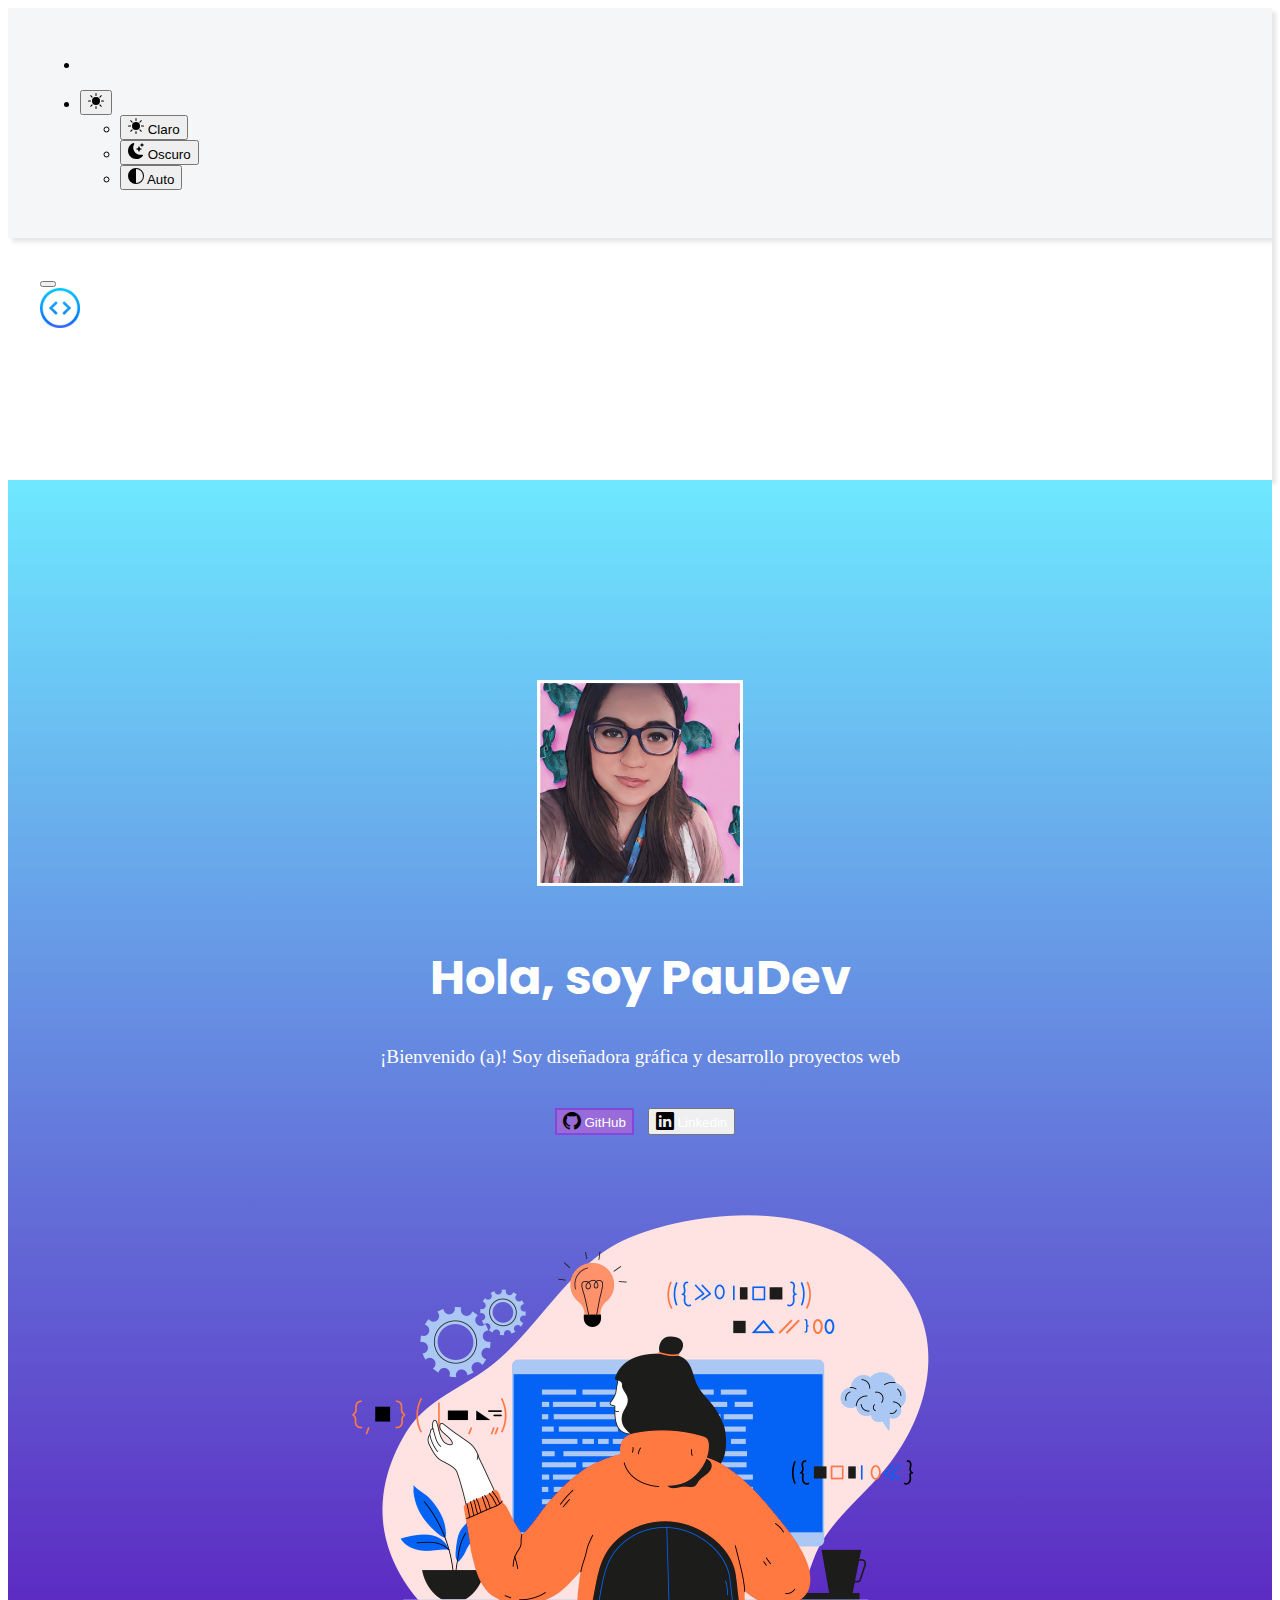
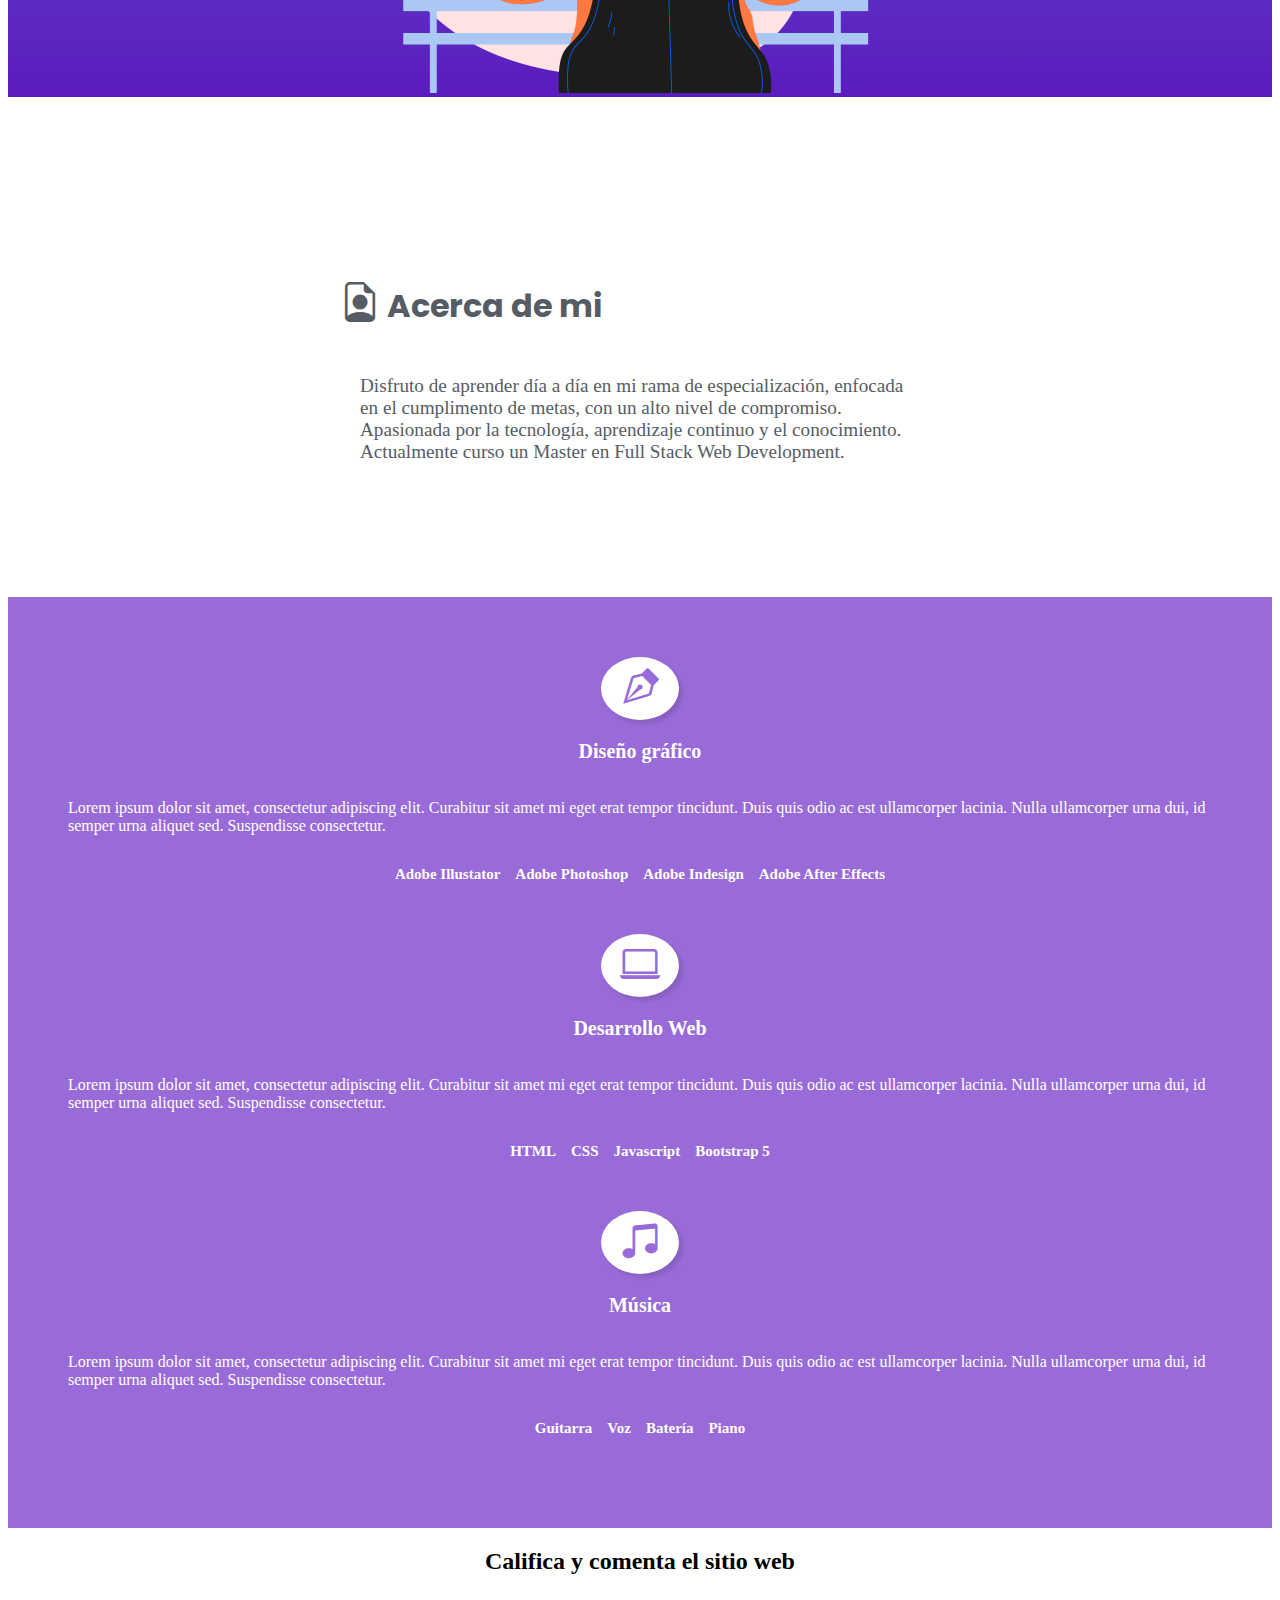
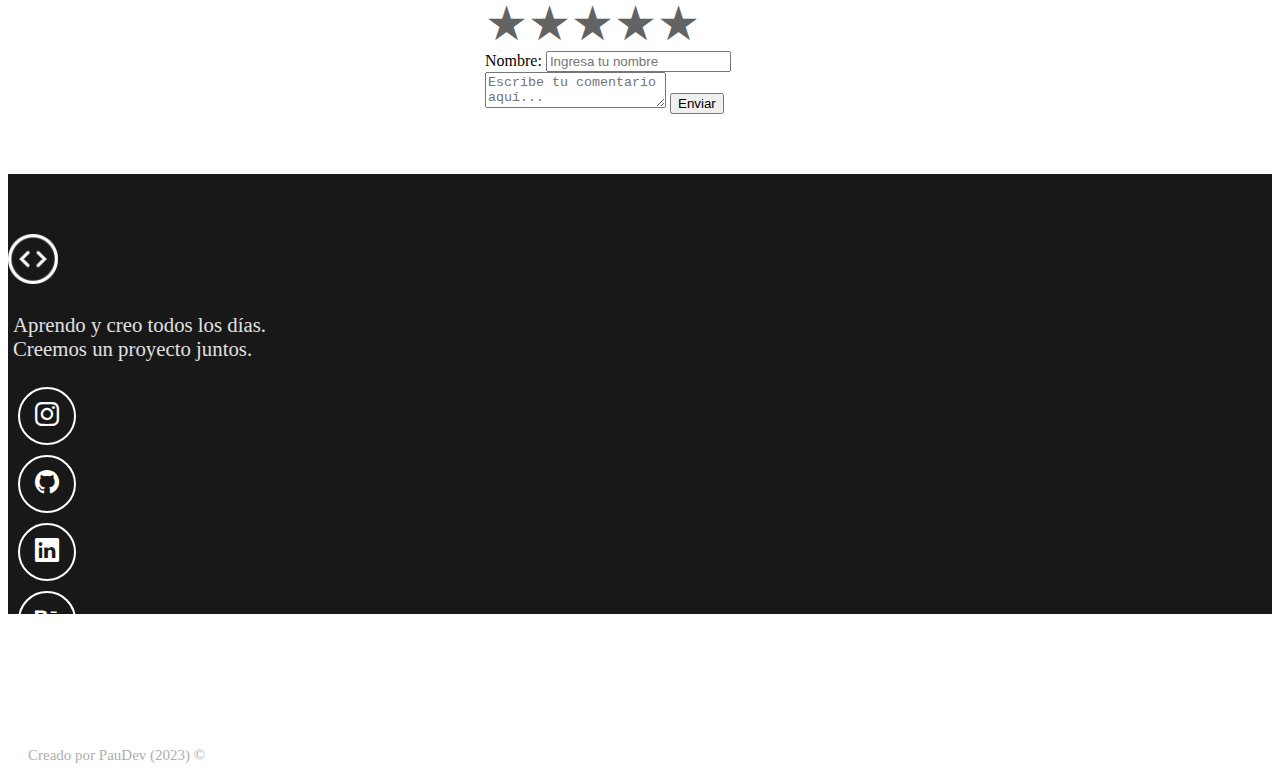
<file: index.html>
<!DOCTYPE html>
<html lang="es">

<head>
  <!-- Metadatos -->
  <meta charset="UTF-8" />
  <meta name="author" content="Maria Paula Cevallos" />
  <meta name="description" content="Portafolio de desarollo web de Maria Paula Cevallos" />
  <meta name="keywords" content="HTML, CSS, Javascript, Web Developments" />
  <meta name="viewport" content="width=device-width, initial-scale=1" />

  <!-- CSS Bootstrap -->
  <link href="https://cdn.jsdelivr.net/npm/bootstrap@5.3.1/dist/css/bootstrap.min.css" rel="stylesheet"
    integrity="sha384-4bw+/aepP/YC94hEpVNVgiZdgIC5+VKNBQNGCHeKRQN+PtmoHDEXuppvnDJzQIu9" crossorigin="anonymous" />

  <!-- CSS propio -->
  <link rel="stylesheet" href="/assets/css/style.css" />

  <!-- Íconos de Bootstrap -->
  <link rel="stylesheet" href="https://cdn.jsdelivr.net/npm/bootstrap-icons@1.10.5/font/bootstrap-icons.css" />

  <!-- Título -->
  <title>PauDev | Desarrollo Web Front-End</title>

  <!-- Favicon -->
  <link rel="icon" type="image/x-icon" href="assets/img/favicon.png" />

  <!-- Fuentes de Google -->
  <link rel="preconnect" href="https://fonts.googleapis.com">
  <link rel="preconnect" href="https://fonts.gstatic.com" crossorigin>
  <link href="https://fonts.googleapis.com/css2?family=Poppins:wght@300&display=swap" rel="stylesheet">
</head>

<body>
  <svg xmlns="http://www.w3.org/2000/svg" style="display: none">
    <symbol id="circle-half" viewBox="0 0 16 16">
      <path d="M8 15A7 7 0 1 0 8 1v14zm0 1A8 8 0 1 1 8 0a8 8 0 0 1 0 16z" />
    </symbol>

    <symbol id="moon-stars-fill" viewBox="0 0 16 16">
      <path
        d="M6 .278a.768.768 0 0 1 .08.858 7.208 7.208 0 0 0-.878 3.46c0 4.021 3.278 7.277 7.318 7.277.527 0 1.04-.055 1.533-.16a.787.787 0 0 1 .81.316.733.733 0 0 1-.031.893A8.349 8.349 0 0 1 8.344 16C3.734 16 0 12.286 0 7.71 0 4.266 2.114 1.312 5.124.06A.752.752 0 0 1 6 .278z" />
      <path
        d="M10.794 3.148a.217.217 0 0 1 .412 0l.387 1.162c.173.518.579.924 1.097 1.097l1.162.387a.217.217 0 0 1 0 .412l-1.162.387a1.734 1.734 0 0 0-1.097 1.097l-.387 1.162a.217.217 0 0 1-.412 0l-.387-1.162A1.734 1.734 0 0 0 9.31 6.593l-1.162-.387a.217.217 0 0 1 0-.412l1.162-.387a1.734 1.734 0 0 0 1.097-1.097l.387-1.162zM13.863.099a.145.145 0 0 1 .274 0l.258.774c.115.346.386.617.732.732l.774.258a.145.145 0 0 1 0 .274l-.774.258a1.156 1.156 0 0 0-.732.732l-.258.774a.145.145 0 0 1-.274 0l-.258-.774a1.156 1.156 0 0 0-.732-.732l-.774-.258a.145.145 0 0 1 0-.274l.774-.258c.346-.115.617-.386.732-.732L13.863.1z" />
    </symbol>

    <symbol id="sun-fill" viewBox="0 0 16 16">
      <path
        d="M8 12a4 4 0 1 0 0-8 4 4 0 0 0 0 8zM8 0a.5.5 0 0 1 .5.5v2a.5.5 0 0 1-1 0v-2A.5.5 0 0 1 8 0zm0 13a.5.5 0 0 1 .5.5v2a.5.5 0 0 1-1 0v-2A.5.5 0 0 1 8 13zm8-5a.5.5 0 0 1-.5.5h-2a.5.5 0 0 1 0-1h2a.5.5 0 0 1 .5.5zM3 8a.5.5 0 0 1-.5.5h-2a.5.5 0 0 1 0-1h2A.5.5 0 0 1 3 8zm10.657-5.657a.5.5 0 0 1 0 .707l-1.414 1.415a.5.5 0 1 1-.707-.708l1.414-1.414a.5.5 0 0 1 .707 0zm-9.193 9.193a.5.5 0 0 1 0 .707L3.05 13.657a.5.5 0 0 1-.707-.707l1.414-1.414a.5.5 0 0 1 .707 0zm9.193 2.121a.5.5 0 0 1-.707 0l-1.414-1.414a.5.5 0 0 1 .707-.707l1.414 1.414a.5.5 0 0 1 0 .707zM4.464 4.465a.5.5 0 0 1-.707 0L2.343 3.05a.5.5 0 1 1 .707-.707l1.414 1.414a.5.5 0 0 1 0 .708z" />
    </symbol>
  </svg>
  <nav class="navbar navbar-expand-lg  py-3" data-bs-theme="light">
    <div class="container-fluid dark">
      <a class="navbar-brand pb-2" href="#"></a>
      <span class=""></span>
      </button>
      <div class="navbar-nav" id="navbarSupportedConten">
        <ul class="navbar-nav me-auto mb-2 mb-lg-0">
          <li class="nav-item">
            <a class="nav-link active" aria-current="page" href="#"></a>
          </li>
        </ul>

        <ul class="navbar-nav mb-2 mb-lg-0" data-bs-theme="dark">
          <li class="nav-item dropdown w-25" data-bs-theme="dark">
            <button class="btn btn-link nav-link py-1 px-0 px-lg-2 dropdown-toggle d-flex align-items-center"
              id="bd-theme" type="button" aria-expanded="false" data-bs-toggle="dropdown" data-bs-display="static">
              <svg class="bi my-1 theme-icon-active" width="16" height="16" fill="currentColor">
                <use href="#circle-half"></use>
              </svg>
              <span class="d-lg-none ms-2"></span>
            </button>

            <ul class="dropdown-menu dropdown-menu-end px-1" aria-labelledby="bd-theme">
              <li>
                <button type="button" class="dropdown-item d-flex align-items-center" data-bs-theme-value="light">
                  <svg class="bi me-2 opacity-50 theme-icon" width="16" height="16" fill="currentColor">
                    <use href="#sun-fill"></use>
                  </svg>
                  Claro
                </button>
              </li>
              <li>
                <button type="button" class="dropdown-item d-flex align-items-center" data-bs-theme-value="dark">
                  <svg class="bi me-2 opacity-50 theme-icon" width="16" height="16" fill="currentColor">
                    <use href="#moon-stars-fill"></use>
                  </svg>
                  Oscuro
                </button>
              </li>
              <li>
                <button type="button" class="dropdown-item d-flex align-items-center active" data-bs-theme-value="auto">
                  <svg class="bi me-2 opacity-50 theme-icon" width="16" height="16" fill="currentColor">
                    <use href="#circle-half"></use>
                  </svg>
                  Auto
                </button>
              </li>
            </ul>
          </li>
        </ul>
      </div>
    </div>
  </nav>
  <!-- Barra de navegacion -->

  <nav class="navbar navbar-expand-md dark-theme" style="background-color: #1d202100;">
    <div class=" container-fluid">
      <button class="navbar-toggler" type="button" data-bs-toggle="collapse" data-bs-target="#navbar-toggler"
        aria-controls="navbarTogglerDemo01" aria-expanded="false" aria-label="Toggle navigation">
        <span class="navbar-toggler-icon"></span>
      </button>
      <div class="collapse navbar-collapse" id="navbar-toggler">
        <a class="navbar-brand" href="index.html">
          <img src="assets/img/favicon.png" width="40" alt="Logo de PauDev">
        </a>
        <ul class="navbar-nav d-flex justify-content-center align-items-center">
          <li class="nav-item">
            <a class="nav-link active" aria-current="page" href="#acerca-de-mi"><i class="bi bi-arrow-right-circle"></i>
              Acerca de
              mi</a>
          </li>
          <li class="nav-item">
            <a class="nav-link" href="proyectos.html"><i class="bi bi-arrow-right-circle"></i>
              Proyectos</a>
          </li>
          <li class="nav-item">
            <a class="nav-link" href="experiencia.html"><i class="bi bi-arrow-right-circle"></i>
              Experiencia</a>
          </li>
          <li class="nav-item">
            <a class="nav-link dark" href="blog.html"><i class="bi bi-arrow-right-circle"></i> Blog</a>
          </li>
        </ul>
      </div>
    </div>
  </nav>

  <!-- Acerca de mi 1 -->

  <section class="section1 align-items-stretch" data-bs-theme=" light">
    <div class="section1-principal d-flex flex-column justify-content-center align-items-center">
      <img class="profile-picture rounded-circle" src="/assets/img/paudev.jpeg" alt="Foto de PauDev">
      <h1>Hola, soy PauDev</h1>
      <h2 class="saludo">¡Bienvenido (a)!
        Soy diseñadora gráfica y desarrollo proyectos web</h2>
      <div class="d-flex justify-content align-items-center">
        <div class="d-grid gap-2 d-md-block">
          <button class="btn btn-primary btn-primary-purple btn-lg" type="button"><i class="bi bi-github"></i>
            <span></span><a href="https://github.com/mpcevallos">GitHub</a></button>
          <button class="btn btn-primary btn-lg" type="button"><i class="bi bi-linkedin"></i><span></span>
            <a href="https://www.linkedin.com/in/mpcevallos/">Linkedin</a></button>
        </div>

      </div>
      <div class="section2">
        <img class="section2-imagen img-fluid" src="/assets/img/web-application-development-img.png"
          alt="Imagen de computadora, celular, laptop, Logos de HTML, CSS y Javascript">
      </div>
  </section>

  <!-- Acerca de mi 2 -->

  <section id="acerca-de-mi" class="acerca-de-mi seccion-clara">
    <div class="contenedor">
      <h2 class="seccion-titulo text-center"><i class="bi bi-file-earmark-person large-icon"></i> Acerca de mi</h2>
      <p class="seccion-texto text-center">Disfruto de aprender día a día en mi rama de
        especialización, enfocada en el
        cumplimento
        de metas, con un alto nivel de
        compromiso. Apasionada por la tecnología, aprendizaje continuo y el conocimiento. Actualmente curso un Master en
        Full
        Stack Web Development.</p>
    </div>
  </section>

  <!-- Experiencia -->

  <section class="experiencia sesion-oscura dark">
    <div class="container text-center">
      <div class="row">

        <!-- Diseño Gráfico -->
        <div class="columna col-12 col-md-4">
          <i class="bi bi-vector-pen" data-bs-theme="dark"></i>
          <p class="experiencia-titulo">Diseño gráfico</p>
          <p>Lorem ipsum dolor sit amet, consectetur adipiscing elit. Curabitur sit amet mi eget erat tempor tincidunt.
            Duis quis
            odio ac est ullamcorper lacinia. Nulla ullamcorper urna dui, id semper urna aliquet sed. Suspendisse
            consectetur.</p>
          <div class="badges-contenedor">
            <span class="badge text-bg-dark">Adobe Illustator</span>
            <span class="badge text-bg-dark">Adobe Photoshop</span>
            <span class="badge text-bg-dark">Adobe Indesign</span>
            <span class="badge text-bg-dark">Adobe After Effects</span>
          </div>
        </div>

        <!-- Desarrollo Web -->

        <div class="columna col-12 col-md-4">
          <i class="bi bi-laptop"></i>
          <p class="experiencia-titulo">Desarrollo Web</p>
          <p>Lorem ipsum dolor sit amet, consectetur adipiscing elit. Curabitur sit amet mi eget erat tempor tincidunt.
            Duis quis
            odio ac est ullamcorper lacinia. Nulla ullamcorper urna dui, id semper urna aliquet sed. Suspendisse
            consectetur.</p>
          <div class="badges-contenedor">
            <span class="badge text-bg-dark">HTML</span>
            <span class="badge text-bg-dark">CSS</span>
            <span class="badge text-bg-dark">Javascript</span>
            <span class="badge text-bg-dark">Bootstrap 5</span>
          </div>
        </div>
        <!-- Música -->
        <div class="columna col-12 col-md-4">
          <i class="bi bi-music-note-beamed"></i>
          <p class="experiencia-titulo">Música</p>
          <p>Lorem ipsum dolor sit amet, consectetur adipiscing elit. Curabitur sit amet mi eget erat tempor tincidunt.
            Duis quis
            odio ac est ullamcorper lacinia. Nulla ullamcorper urna dui, id semper urna aliquet sed. Suspendisse
            consectetur.</p>
          <div class="badges-contenedor">
            <span class="badge text-bg-dark">Guitarra</span>
            <span class="badge text-bg-dark">Voz</span>
            <span class="badge text-bg-dark">Batería</span>
            <span class="badge text-bg-dark">Piano</span>
          </div>
        </div>
  </section>

  <!-- Módulo Javascript de calificación y comentarios -->

  <section>
    <div class="container my-5">
      <div class="row justify-content-center">
        <div class="col-md-6">
          <div class="card p-4">
            <h2 class="text-center mb-4">Califica y comenta el sitio web</h2>
            <form id="ratingForm">
              <div class="d-flex justify-content-center" id="ratingStars"></div>
              <div class="mb-3">
                <label for="nameField" class="form-label">Nombre:</label>
                <input type="text" class="form-control" id="nameField" placeholder="Ingresa tu nombre" required>
              </div>
              <textarea id="descriptionField" class="form-control mt-3" placeholder="Escribe tu comentario aquí..."
                required></textarea>
              <button type="submit" class="btn btn-success mt-3 w-100">Enviar</button>
            </form>
          </div>
        </div>
      </div>
    </div>

    <div id="resultsContainer" class="mt-4">
      <div class="container results-inner">
        <h2 class="text-center mb-3 text-dark">Resultados:</h2>
        <p class="text-dark"><strong>Nombre:</strong> <span id="userName">N/A</span></p>
        <p class="text-dark"><strong>Calificación:</strong> <span id="selectedRatingText">N/A</span></p>
        <p class="text-dark"><strong>Comentario:</strong></p>
        <p class="text-dark" id="commentText">N/A</p>
      </div>
    </div>
    <div id="messageBox" class="alert alert-dismissible mt-3" style="display: none;"></div>
    <div id="successMessage" class="mt-2"></div>

    <script src="https://cdn.jsdelivr.net/npm/bootstrap@5.3.0/dist/js/bootstrap.bundle.min.js"></script>

  </section>

  <!-- Pie de página -->

  <footer class="seccion-footer d-flex flex-column align-items-center justify-content-center light">
    <img class="footer-logo" src="./assets/img/logo-blanco.png" alt="Logo del portafolio de PauDev">
    <p class="footer-texto text-center">Aprendo y creo todos los días.<br>Creemos un proyecto juntos.</p>
    <div class="iconos-redes-sociales d-flex flex-wrap align-items-center justify-content-center color-blanco-botones">
      <a href="https://www.instagram.com/" target="_blank" rel="noopener noreferrer">
        <i class="bi bi-instagram"></i>
      </a>
      <a href="https://github.com/mpcevallos" target="_blank" rel="noopener noreferrer">
        <i class="bi bi-github"></i>
      </a>
      <a href="https://www.linkedin.com/in/mpcevallos/" target="_blank" rel="noopener noreferrer">
        <i class="bi bi-linkedin"></i>
      </a>
      <a href="https://www.behance.net/mpcevallos/" target="_blank" rel="noopener noreferrer">
        <i class="bi bi-behance"></i>
      </a>
      <a href="mailto:mpcevallos@gmail.com" target="_blank" rel="noopener noreferrer">
        <i class="bi bi-envelope"></i>
      </a>
    </div>
    <div class="derechos-de-autor">Creado por PauDev (2023) &#169;</div>
  </footer>

  <!-- Bootstrap Javascript -->

  <!-- <script src="https://cdn.jsdelivr.net/npm/bootstrap@5.3.1/dist/js/bootstrap.bundle.min.js"
    integrity="sha384-HwwvtgBNo3bZJJLYd8oVXjrBZt8cqVSpeBNS5n7C8IVInixGAoxmnlMuBnhbgrkm"
    crossorigin="anonymous"></script> -->

  <script src="./assets/js/script.js"></script>

</body>

</html>
</file>
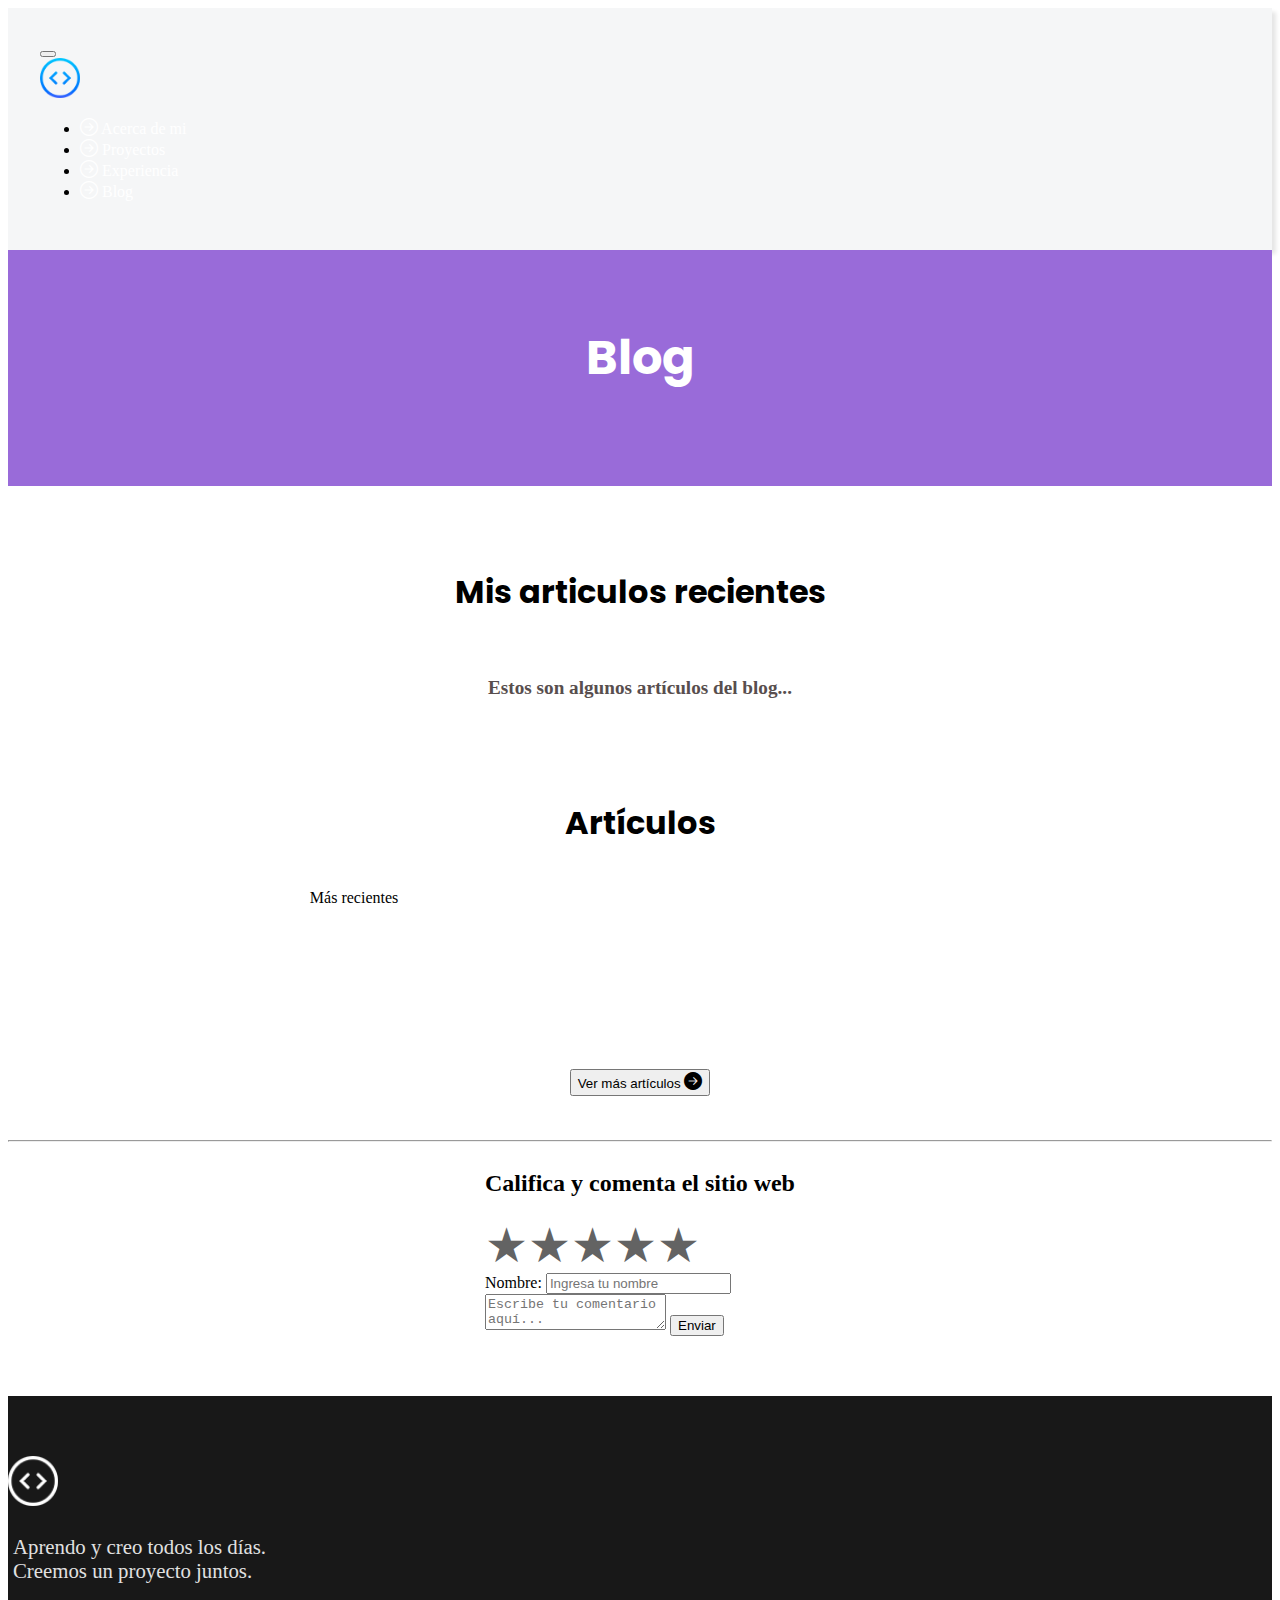
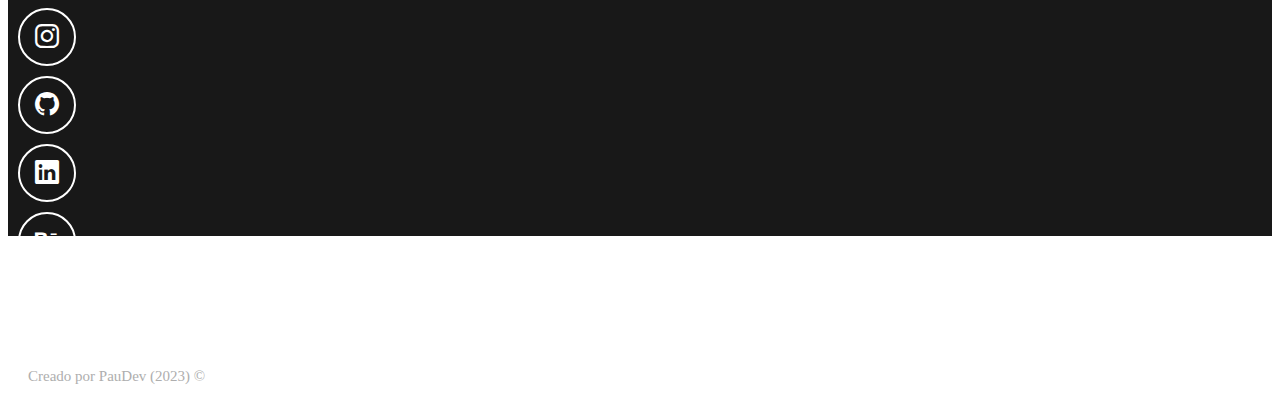
<file: blog.html>
<!DOCTYPE html>
<html lang="en">

<head>
  <!-- Metadatos -->
  <meta charset="UTF-8" />
  <meta name="author" content="Maria Paula Cevallos" />
  <meta name="description" content="Portafolio de desarrollo web de Maria Paula Cevallos" />
  <meta name="keywords" content="HTML, CSS, Javascript, Web Developments" />
  <meta name="viewport" content="width=device-width, initial-scale=1" />

  <!-- Bootstrap -->
  <link href="https://cdn.jsdelivr.net/npm/bootstrap@5.3.1/dist/css/bootstrap.min.css" rel="stylesheet"
    integrity="sha384-4bw+/aepP/YC94hEpVNVgiZdgIC5+VKNBQNGCHeKRQN+PtmoHDEXuppvnDJzQIu9" crossorigin="anonymous" />

  <!-- CSS propio -->
  <link rel="stylesheet" href="/assets/css/style.css" />

  <!-- Bootstrap Icons -->
  <link rel="stylesheet" href="https://cdn.jsdelivr.net/npm/bootstrap-icons@1.10.5/font/bootstrap-icons.css" />

  <!-- Titulo -->
  <title>PauDev | Blog Web Development</title>

  <!-- Favicon -->
  <link rel="icon" type="image/x-icon" href="assets/img/favicon.png" />

  <!-- Google Fonts -->
  <link rel="preconnect" href="https://fonts.googleapis.com">
  <link rel="preconnect" href="https://fonts.gstatic.com" crossorigin>
  <link href="https://fonts.googleapis.com/css2?family=Poppins:wght@300&display=swap" rel="stylesheet">
</head>

<body>
  <!-- Barra de navegacion -->

  <nav class="navbar navbar-expand-md navbar-light">
    <div class="container-fluid">
      <button class="navbar-toggler" type="button" data-bs-toggle="collapse" data-bs-target="#navbar-toggler"
        aria-controls="navbarTogglerDemo01" aria-expanded="false" aria-label="Toggle navigation">
        <span class="navbar-toggler-icon"></span>
      </button>
      <div class="collapse navbar-collapse" id="navbar-toggler">
        <a class="navbar-brand" href="index.html">
          <img src="assets/img/favicon.png" width="40" alt="Logo de PauDev">
        </a>
        <ul class="navbar-nav d-flex justify-content-center align-items-center">
          <li class="nav-item">
            <a class="nav-link active" aria-current="page" href="index.html"><i class="bi bi-arrow-right-circle"></i>
              Acerca de
              mi</a>
          </li>
          <li class="nav-item">
            <a class="nav-link" href="proyectos.html"><i class="bi bi-arrow-right-circle"></i> Proyectos</a>
          </li>
          <li class="nav-item">
            <a class="nav-link" href="experiencia.html"><i class="bi bi-arrow-right-circle"></i> Experiencia</a>
          </li>
          <li class="nav-item">
            <a class="nav-link" href="blog.html"><i class="bi bi-arrow-right-circle"></i> Blog</a>
          </li>
        </ul>
      </div>
    </div>
  </nav>

  <!-- Titulo Blog -->

  <section class="experiencia sesion-oscura">
    <div class="container text-center">
      <div class="row">
        <h1 class="mt-4">Blog</h1>
      </div>

  </section>

  <!-- Articulos recientes-->

  <section class="proyectos-recientes seccion-clara d-flex flex-column">
    <h2 class="seccion-titulo texto negro">Mis articulos recientes</h2>
    <h3 class="seccion-descripcion">Estos son algunos artículos del blog...</h3>
  </section>

  <!-- Articulos -->
  <section class="articulos justify-content-start">
    <h2 class="seccion-titulo texto-negro">Artículos</h2>
    <div class="card">
      <div class="card-header">
        Más recientes
      </div>
      <ul class="list-group list-group-flush">
        <a href="https://www.freecodecamp.org/espanol/news/" target="_blank" rel="noopener noreferrer">
          <li class="list-group-item">
            El decorador @property en Python - cómo usarlo, ventajas y sintaxis
          </li>
        </a>
        <a href="https://www.freecodecamp.org/espanol/news/" target="_blank" rel="noopener noreferrer">
          <li class="list-group-item">
            Python tutorial ciclos while - while True ejemplos de sintaxis y ciclos infinitos
          </li>
        </a>
        <a href="https://www.freecodecamp.org/espanol/news/" target="_blank" rel="noopener noreferrer">
          <li class="list-group-item">
            Python leer archivo JSON - cómo cargar JSON desde un archivo y procesar dumps
          </li>
        </a>
        <a href="https://www.freecodecamp.org/espanol/news/" target="_blank" rel="noopener noreferrer">
          <li class="list-group-item">
            Python cómo escribir en un archivo - abrir, leer, escribir y otras funciones de archivos explicadas
          </li>
        </a>
        <a href="https://www.freecodecamp.org/espanol/news/" target="_blank" rel="noopener noreferrer">
          <li class="list-group-item">
            ¿Para qué se usa Python? 10+ usos del lenguaje de programación Python
          </li>
        </a>
      </ul>
    </div>
    <a href="https://www.freecodecamp.org/espanol/news/" target="_blank" rel="noopener noreferrer">
      <button type="button" class="btn btn-success btn-blue-margin">
        Ver más artículos
        <i class="bi bi-arrow-right-circle-fill"></i>
      </button>
    </a>
  </section>

  <br>
  <br>
  <span>
    <hr>
  </span>

  <!-- Modulo Javascript de Rating y comentarios -->

  <section>
    <div class="container my-5">
      <div class="row justify-content-center">
        <div class="col-md-6">
          <div class="card p-4">
            <h2 class="text-center mb-4">Califica y comenta el sitio web</h2>
            <form id="ratingForm">
              <div class="d-flex justify-content-center" id="ratingStars"></div>
              <div class="mb-3">
                <label for="nameField" class="form-label">Nombre:</label>
                <input type="text" class="form-control" id="nameField" placeholder="Ingresa tu nombre" required>
              </div>
              <textarea id="descriptionField" class="form-control mt-3" placeholder="Escribe tu comentario aquí..."
                required></textarea>
              <button type="submit" class="btn btn-success mt-3 w-100">Enviar</button>
            </form>
          </div>
        </div>
      </div>
    </div>

    <div id="resultsContainer" class="mt-4">
      <div class="container results-inner">
        <h2 class="text-center mb-3">Resultados:</h2>
        <p><strong>Nombre:</strong> <span id="userName">N/A</span></p>
        <p><strong>Calificación:</strong> <span id="selectedRatingText">N/A</span></p>
        <p><strong>Comentario:</strong></p>
        <p id="commentText">N/A</p>
      </div>
    </div>
    <div id="messageBox" class="alert alert-dismissible mt-3" style="display: none;"></div>
    <div id="successMessage" class="mt-2"></div>

    <script src="https://cdn.jsdelivr.net/npm/bootstrap@5.3.0/dist/js/bootstrap.bundle.min.js"></script>
    <script src="./assets/js/script.js"></script>
  </section>

  <!-- Pie de página o Footer -->

  <footer class="seccion-footer d-flex flex-column align-items-center justify-content-center">
    <img class="footer-logo" src="./assets/img/logo-blanco.png" alt="Logo del portafolio de PauDev">
    <p class="footer-texto text-center">Aprendo y creo todos los días.<br>Creemos un proyecto juntos.</p>
    <div class="iconos-redes-sociales d-flex flex-wrap align-items-center justify-content-center color-blanco-botones">
      <a href="https://www.instagram.com/" target="_blank" rel="noopener noreferrer">
        <i class="bi bi-instagram"></i>
      </a>
      <a href="https://github.com/mpcevallos" target="_blank" rel="noopener noreferrer">
        <i class="bi bi-github"></i>
      </a>
      <a href="https://www.linkedin.com/in/mpcevallos/" target="_blank" rel="noopener noreferrer">
        <i class="bi bi-linkedin"></i>
      </a>
      <a href="https://www.behance.net/mpcevallos/" target="_blank" rel="noopener noreferrer">
        <i class="bi bi-behance"></i>
      </a>
      <a href="mailto:mpcevallos@gmail.com" target="_blank" rel="noopener noreferrer">
        <i class="bi bi-envelope"></i>
      </a>
    </div>
    <div class="derechos-de-autor">Creado por PauDev (2023) &#169;</div>
  </footer>

  <!-- Bootstrap Javascript -->

  <!-- <script src="https://cdn.jsdelivr.net/npm/bootstrap@5.3.1/dist/js/bootstrap.bundle.min.js"
    integrity="sha384-HwwvtgBNo3bZJJLYd8oVXjrBZt8cqVSpeBNS5n7C8IVInixGAoxmnlMuBnhbgrkm"
    crossorigin="anonymous"></script> -->

</body>

</html>
</file>
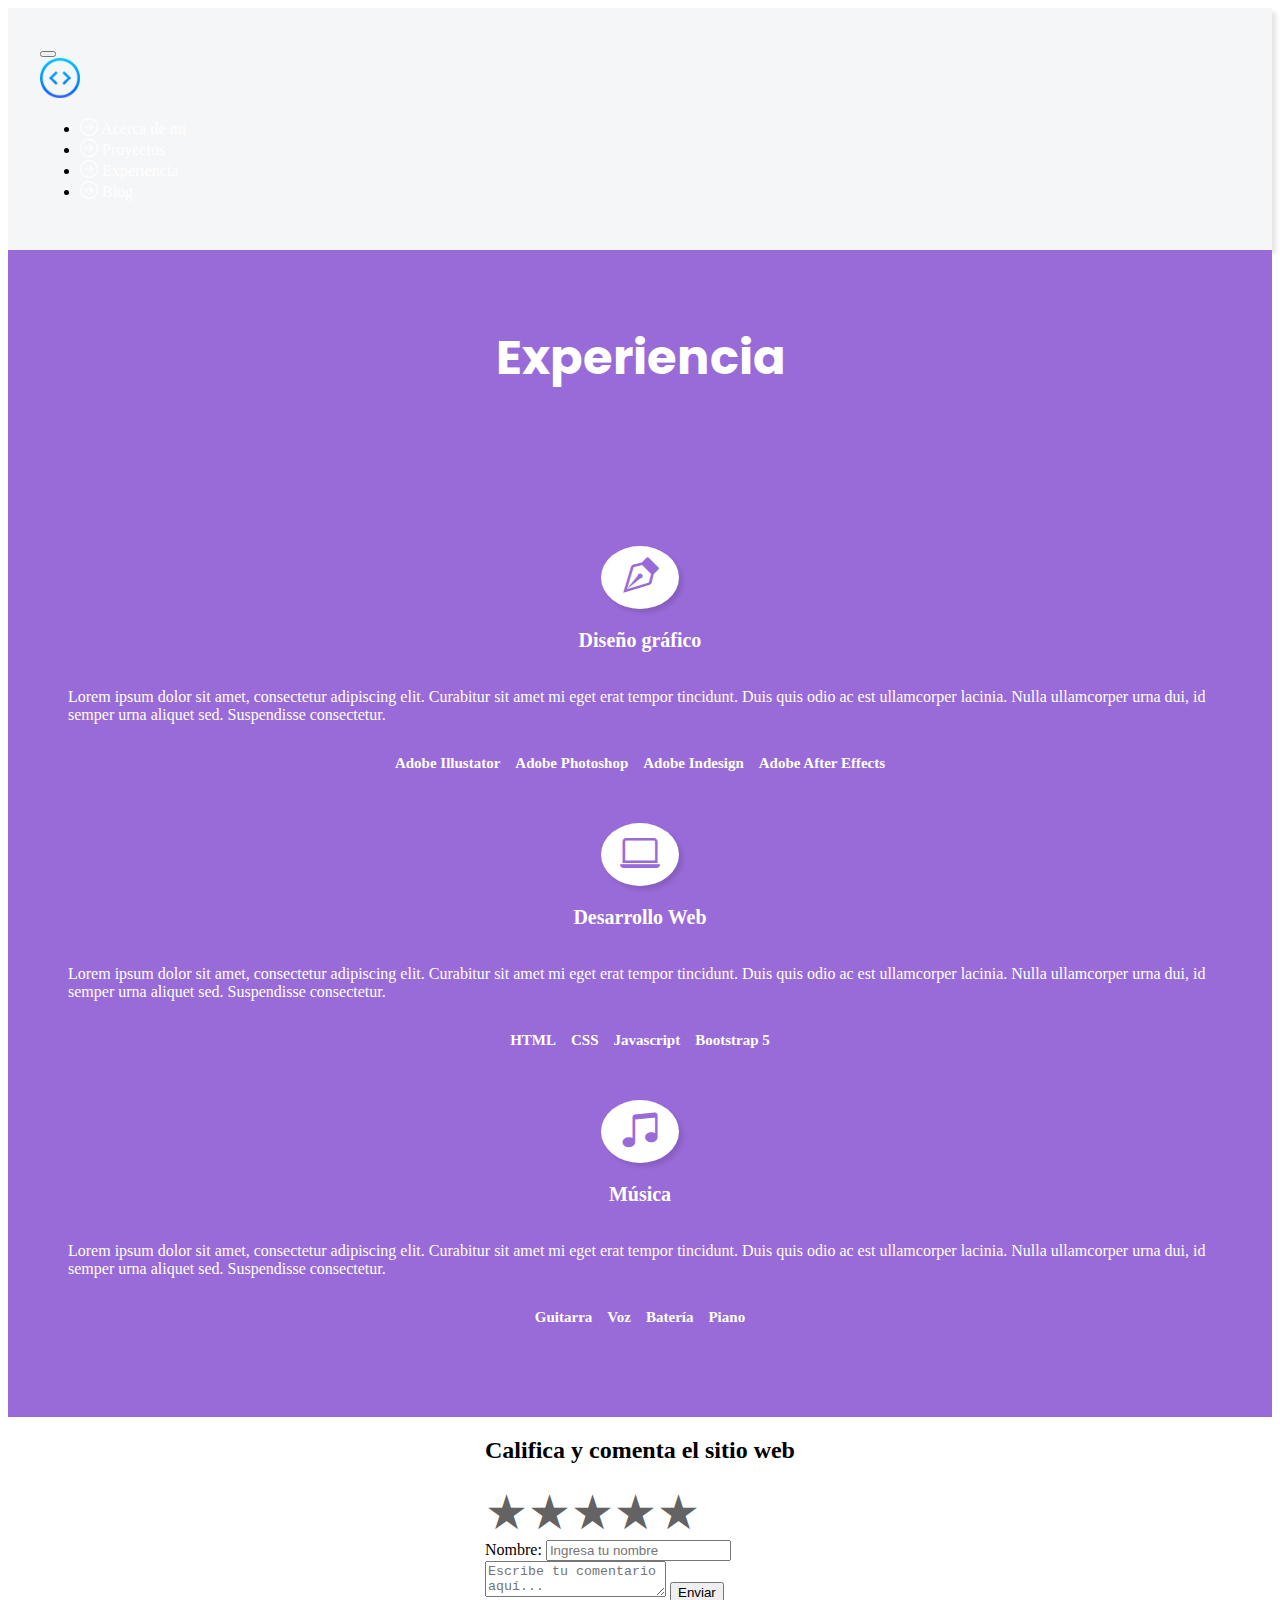
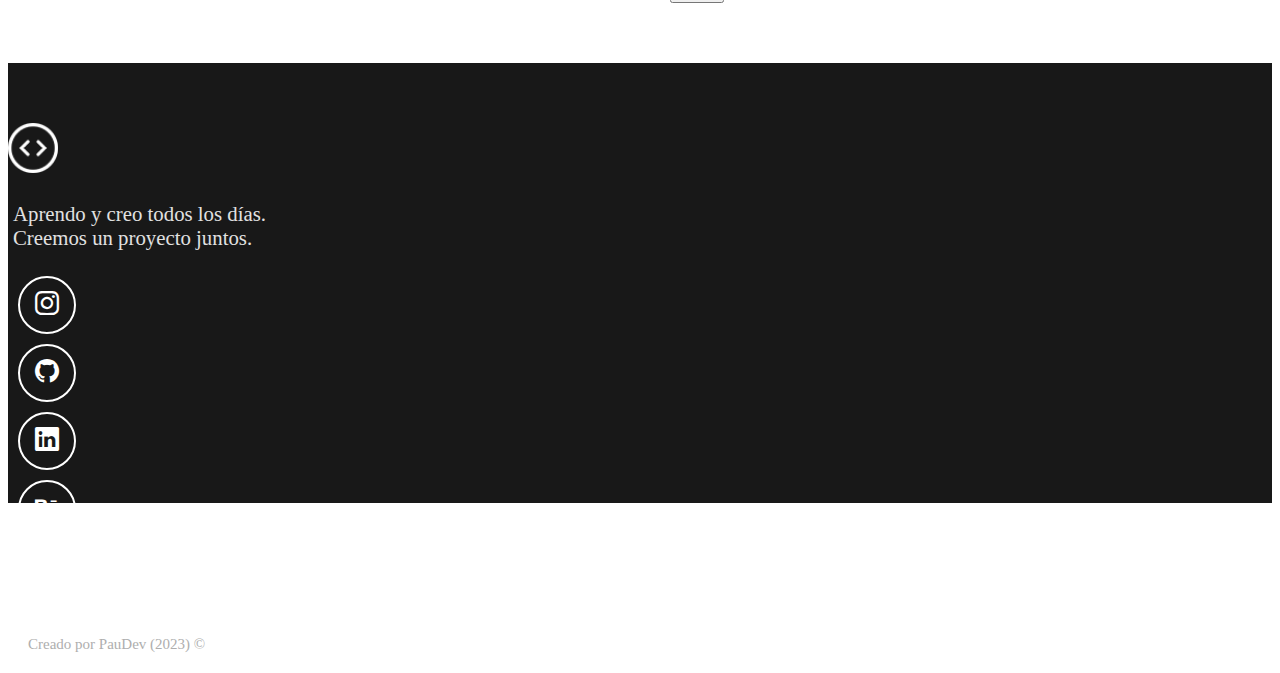
<file: experiencia.html>
<!DOCTYPE html>
<html lang="en">

<head>
  <!-- Metadatos -->
  <meta charset="UTF-8" />
  <meta name="author" content="Maria Paula Cevallos" />
  <meta name="description" content="Portafolio de desarollo web de Maria Paula Cevallos" />
  <meta name="keywords" content="HTML, CSS, Javascript, Web Developments" />
  <meta name="viewport" content="width=device-width, initial-scale=1" />

  <!-- Bootstrap -->
  <link href="https://cdn.jsdelivr.net/npm/bootstrap@5.3.1/dist/css/bootstrap.min.css" rel="stylesheet"
    integrity="sha384-4bw+/aepP/YC94hEpVNVgiZdgIC5+VKNBQNGCHeKRQN+PtmoHDEXuppvnDJzQIu9" crossorigin="anonymous" />

  <!-- CSS propio -->
  <link rel="stylesheet" href="/assets/css/style.css" />

  <!-- Bootstrap Icons -->
  <link rel="stylesheet" href="https://cdn.jsdelivr.net/npm/bootstrap-icons@1.10.5/font/bootstrap-icons.css" />

  <!-- Titulo -->
  <title>PauDev | Desarrollo Web Front-End</title>

  <!-- Favicon -->
  <link rel="icon" type="image/x-icon" href="assets/img/favicon.png" />

  <!-- Google Fonts -->
  <link rel="preconnect" href="https://fonts.googleapis.com">
  <link rel="preconnect" href="https://fonts.gstatic.com" crossorigin>
  <link href="https://fonts.googleapis.com/css2?family=Poppins:wght@300&display=swap" rel="stylesheet">
</head>

<body>
  <!-- Barra de navegacion -->

  <nav class="navbar navbar-expand-md navbar-light">
    <div class="container-fluid">
      <button class="navbar-toggler" type="button" data-bs-toggle="collapse" data-bs-target="#navbar-toggler"
        aria-controls="navbarTogglerDemo01" aria-expanded="false" aria-label="Toggle navigation">
        <span class="navbar-toggler-icon"></span>
      </button>
      <div class="collapse navbar-collapse" id="navbar-toggler">
        <a class="navbar-brand" href="index.html">
          <img src="assets/img/favicon.png" width="40" alt="Logo de PauDev">
        </a>
        <ul class="navbar-nav d-flex justify-content-center align-items-center">
          <li class="nav-item">
            <a class="nav-link active" aria-current="page" href="index.html"><i class="bi bi-arrow-right-circle"></i>
              Acerca de
              mi</a>
          </li>
          <li class="nav-item">
            <a class="nav-link" href="proyectos.html"><i class="bi bi-arrow-right-circle"></i> Proyectos</a>
          </li>
          <li class="nav-item">
            <a class="nav-link" href="experiencia.html"><i class="bi bi-arrow-right-circle"></i> Experiencia</a>
          </li>
          <li class="nav-item">
            <a class="nav-link" href="blog.html"><i class="bi bi-arrow-right-circle"></i> Blog</a>
          </li>
        </ul>
      </div>
    </div>
  </nav>

  <!-- Titulo Experiencia-->

  <section class="experiencia sesion-oscura">
    <div class="container text-center">
      <div class="row">
        <h1 class="mt-4">Experiencia</h1>
      </div>
  </section>

  <!-- Experiencia -->

  <section class="experiencia sesion-oscura">
    <div class="container text-center">
      <div class="row">
        <!-- Diseño Gráfico -->
        <div class="columna col-12 col-md-4">
          <i class="bi bi-vector-pen"></i>
          <p class="experiencia-titulo">Diseño gráfico</p>
          <p>Lorem ipsum dolor sit amet, consectetur adipiscing elit. Curabitur sit amet mi eget erat tempor tincidunt.
            Duis quis
            odio ac est ullamcorper lacinia. Nulla ullamcorper urna dui, id semper urna aliquet sed. Suspendisse
            consectetur.</p>
          <div class="badges-contenedor">
            <span class="badge text-bg-dark">Adobe Illustator</span>
            <span class="badge text-bg-dark">Adobe Photoshop</span>
            <span class="badge text-bg-dark">Adobe Indesign</span>
            <span class="badge text-bg-dark">Adobe After Effects</span>
          </div>
        </div>

        <!-- Desarrollo Web -->

        <div class="columna col-12 col-md-4">
          <i class="bi bi-laptop"></i>
          <p class="experiencia-titulo">Desarrollo Web</p>
          <p>Lorem ipsum dolor sit amet, consectetur adipiscing elit. Curabitur sit amet mi eget erat tempor tincidunt.
            Duis quis
            odio ac est ullamcorper lacinia. Nulla ullamcorper urna dui, id semper urna aliquet sed. Suspendisse
            consectetur.</p>
          <div class="badges-contenedor">
            <span class="badge text-bg-dark">HTML</span>
            <span class="badge text-bg-dark">CSS</span>
            <span class="badge text-bg-dark">Javascript</span>
            <span class="badge text-bg-dark">Bootstrap 5</span>
          </div>
        </div>
        <!-- Música -->
        <div class="columna col-12 col-md-4">
          <i class="bi bi-music-note-beamed"></i>
          <p class="experiencia-titulo">Música</p>
          <p>Lorem ipsum dolor sit amet, consectetur adipiscing elit. Curabitur sit amet mi eget erat tempor tincidunt.
            Duis quis
            odio ac est ullamcorper lacinia. Nulla ullamcorper urna dui, id semper urna aliquet sed. Suspendisse
            consectetur.</p>
          <div class="badges-contenedor">
            <span class="badge text-bg-dark">Guitarra</span>
            <span class="badge text-bg-dark">Voz</span>
            <span class="badge text-bg-dark">Batería</span>
            <span class="badge text-bg-dark">Piano</span>
          </div>
        </div>
  </section>

  <!-- Modulo Javascript de Rating y comentarios -->

  <section>
    <div class="container my-5">
      <div class="row justify-content-center">
        <div class="col-md-6">
          <div class="card p-4">
            <h2 class="text-center mb-4">Califica y comenta el sitio web</h2>
            <form id="ratingForm">
              <div class="d-flex justify-content-center" id="ratingStars"></div>
              <div class="mb-3">
                <label for="nameField" class="form-label">Nombre:</label>
                <input type="text" class="form-control" id="nameField" placeholder="Ingresa tu nombre" required>
              </div>
              <textarea id="descriptionField" class="form-control mt-3" placeholder="Escribe tu comentario aquí..."
                required></textarea>
              <button type="submit" class="btn btn-success mt-3 w-100">Enviar</button>
            </form>
          </div>
        </div>
      </div>
    </div>

    <div id="resultsContainer" class="mt-4">
      <div class="container results-inner">
        <h2 class="text-center mb-3">Resultados:</h2>
        <p><strong>Nombre:</strong> <span id="userName">N/A</span></p>
        <p><strong>Calificación:</strong> <span id="selectedRatingText">N/A</span></p>
        <p><strong>Comentario:</strong></p>
        <p id="commentText">N/A</p>
      </div>
    </div>
    <div id="messageBox" class="alert alert-dismissible mt-3" style="display: none;"></div>
    <div id="successMessage" class="mt-2"></div>

    <script src="https://cdn.jsdelivr.net/npm/bootstrap@5.3.0/dist/js/bootstrap.bundle.min.js"></script>
    <script src="./assets/js/script.js"></script>
  </section>

  <!-- Pie de página o Footer -->

  <footer class="seccion-footer d-flex flex-column align-items-center justify-content-center">
    <img class="footer-logo" src="./assets/img/logo-blanco.png" alt="Logo del portafolio de PauDev">
    <p class="footer-texto text-center">Aprendo y creo todos los días.<br>Creemos un proyecto juntos.</p>
    <div class="iconos-redes-sociales d-flex flex-wrap align-items-center justify-content-center color-blanco-botones">
      <a href="https://www.instagram.com/" target="_blank" rel="noopener noreferrer">
        <i class="bi bi-instagram"></i>
      </a>
      <a href="https://github.com/mpcevallos" target="_blank" rel="noopener noreferrer">
        <i class="bi bi-github"></i>
      </a>
      <a href="https://www.linkedin.com/in/mpcevallos/" target="_blank" rel="noopener noreferrer">
        <i class="bi bi-linkedin"></i>
      </a>
      <a href="https://www.behance.net/mpcevallos/" target="_blank" rel="noopener noreferrer">
        <i class="bi bi-behance"></i>
      </a>
      <a href="mailto:mpcevallos@gmail.com" target="_blank" rel="noopener noreferrer">
        <i class="bi bi-envelope"></i>
      </a>
    </div>
    <div class="derechos-de-autor">Creado por PauDev (2023) &#169;</div>
  </footer>

  <!-- Bootstrap Javascript -->

  <!-- <script src="https://cdn.jsdelivr.net/npm/bootstrap@5.3.1/dist/js/bootstrap.bundle.min.js"
    integrity="sha384-HwwvtgBNo3bZJJLYd8oVXjrBZt8cqVSpeBNS5n7C8IVInixGAoxmnlMuBnhbgrkm"
    crossorigin="anonymous"></script> -->

</body>

</html>
</file>
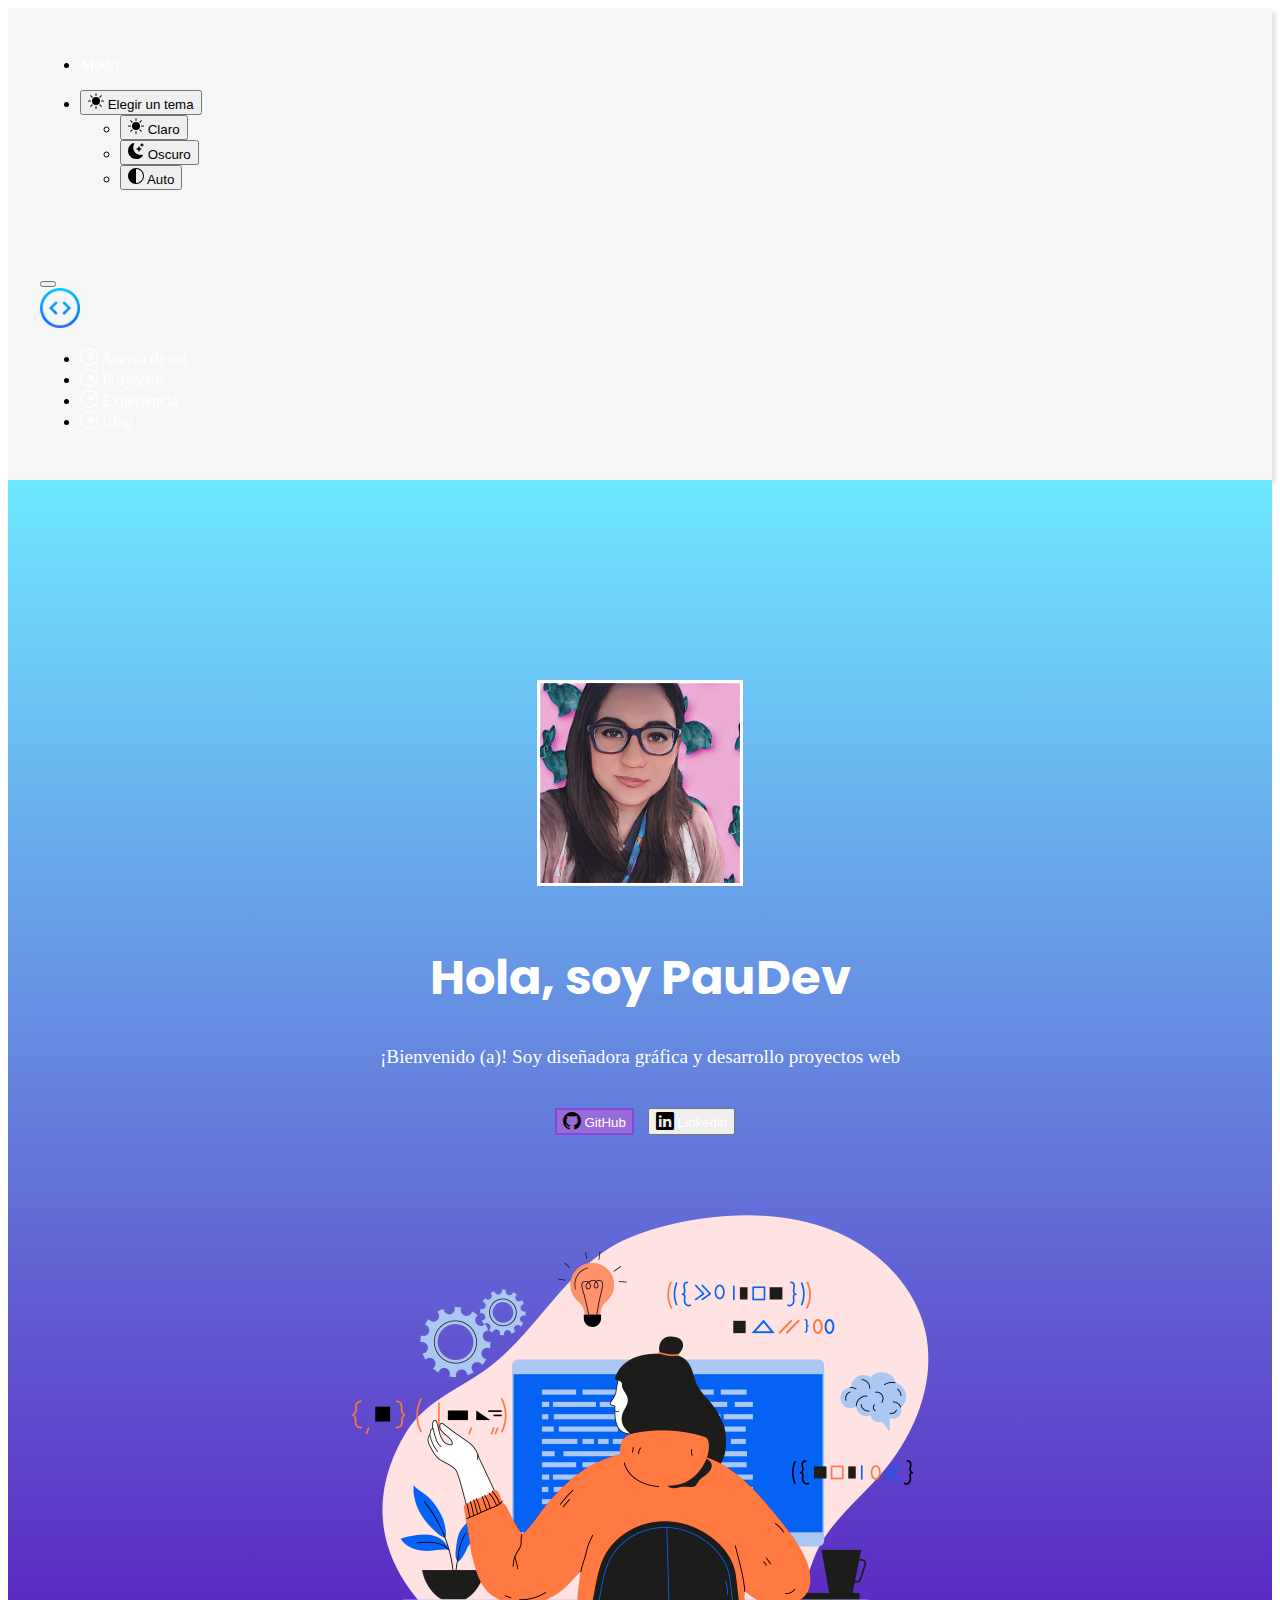
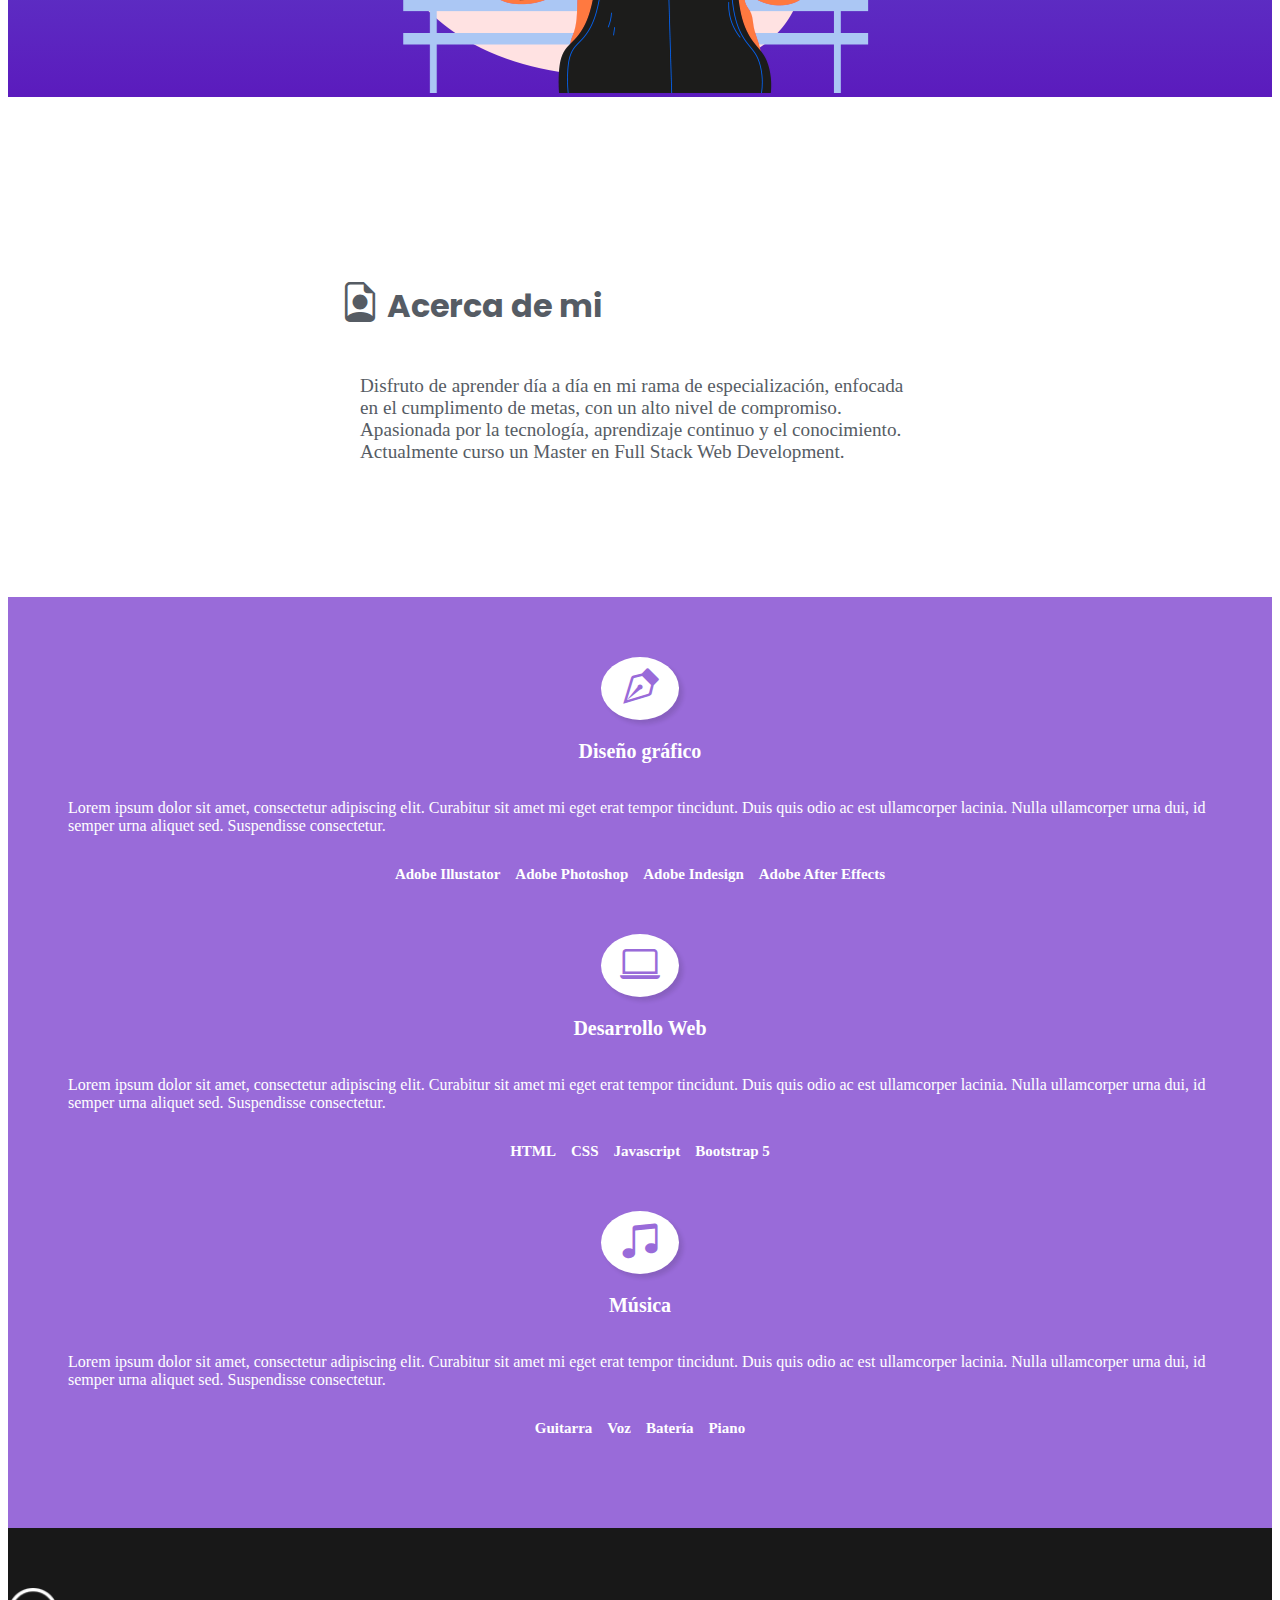
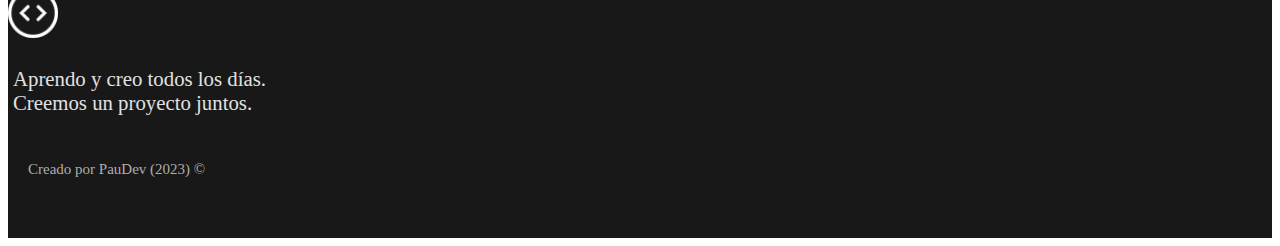
<file: modo-oscuro.html>
<!DOCTYPE html>
<html lang="en">

<head>
  <!-- Metadatos -->
  <meta charset="UTF-8" />
  <meta name="author" content="Maria Paula Cevallos" />
  <meta name="description" content="Portafolio de desarrollo web de Maria Paula Cevallos" />
  <meta name="keywords" content="HTML, CSS, Javascript, Web Developments" />
  <meta name="viewport" content="width=device-width, initial-scale=1" />

  <!-- Bootstrap -->
  <link href="https://cdn.jsdelivr.net/npm/bootstrap@5.3.1/dist/css/bootstrap.min.css" rel="stylesheet"
    integrity="sha384-4bw+/aepP/YC94hEpVNVgiZdgIC5+VKNBQNGCHeKRQN+PtmoHDEXuppvnDJzQIu9" crossorigin="anonymous" />

  <!-- CSS propio -->
  <link rel="stylesheet" href="/assets/css/style.css" />

  <!-- Bootstrap Icons -->
  <link rel="stylesheet" href="https://cdn.jsdelivr.net/npm/bootstrap-icons@1.10.5/font/bootstrap-icons.css" />

  <!-- Titulo -->
  <title>PauDev | Desarrollo Web Front-End</title>

  <!-- Favicon -->
  <link rel="icon" type="image/x-icon" href="assets/img/favicon.png" />

  <!-- Google Fonts -->
  <link rel="preconnect" href="https://fonts.googleapis.com">
  <link rel="preconnect" href="https://fonts.gstatic.com" crossorigin>
  <link href="https://fonts.googleapis.com/css2?family=Poppins:wght@300&display=swap" rel="stylesheet">
</head>

<body class="dark"> <!-- Agregamos la clase "dark" al body -->

  <!-- ... (código SVG) ... -->
  <svg xmlns="http://www.w3.org/2000/svg" style="display: none">
    <symbol id="circle-half" viewBox="0 0 16 16">
      <path d="M8 15A7 7 0 1 0 8 1v14zm0 1A8 8 0 1 1 8 0a8 8 0 0 1 0 16z" />
    </symbol>

    <symbol id="moon-stars-fill" viewBox="0 0 16 16">
      <path
        d="M6 .278a.768.768 0 0 1 .08.858 7.208 7.208 0 0 0-.878 3.46c0 4.021 3.278 7.277 7.318 7.277.527 0 1.04-.055 1.533-.16a.787.787 0 0 1 .81.316.733.733 0 0 1-.031.893A8.349 8.349 0 0 1 8.344 16C3.734 16 0 12.286 0 7.71 0 4.266 2.114 1.312 5.124.06A.752.752 0 0 1 6 .278z" />
      <path
        d="M10.794 3.148a.217.217 0 0 1 .412 0l.387 1.162c.173.518.579.924 1.097 1.097l1.162.387a.217.217 0 0 1 0 .412l-1.162.387a1.734 1.734 0 0 0-1.097 1.097l-.387 1.162a.217.217 0 0 1-.412 0l-.387-1.162A1.734 1.734 0 0 0 9.31 6.593l-1.162-.387a.217.217 0 0 1 0-.412l1.162-.387a1.734 1.734 0 0 0 1.097-1.097l.387-1.162zM13.863.099a.145.145 0 0 1 .274 0l.258.774c.115.346.386.617.732.732l.774.258a.145.145 0 0 1 0 .274l-.774.258a1.156 1.156 0 0 0-.732.732l-.258.774a.145.145 0 0 1-.274 0l-.258-.774a1.156 1.156 0 0 0-.732-.732l-.774-.258a.145.145 0 0 1 0-.274l.774-.258c.346-.115.617-.386.732-.732L13.863.1z" />
    </symbol>

    <symbol id="sun-fill" viewBox="0 0 16 16">
      <path
        d="M8 12a4 4 0 1 0 0-8 4 4 0 0 0 0 8zM8 0a.5.5 0 0 1 .5.5v2a.5.5 0 0 1-1 0v-2A.5.5 0 0 1 8 0zm0 13a.5.5 0 0 1 .5.5v2a.5.5 0 0 1-1 0v-2A.5.5 0 0 1 8 13zm8-5a.5.5 0 0 1-.5.5h-2a.5.5 0 0 1 0-1h2a.5.5 0 0 1 .5.5zM3 8a.5.5 0 0 1-.5.5h-2a.5.5 0 0 1 0-1h2A.5.5 0 0 1 3 8zm10.657-5.657a.5.5 0 0 1 0 .707l-1.414 1.415a.5.5 0 1 1-.707-.708l1.414-1.414a.5.5 0 0 1 .707 0zm-9.193 9.193a.5.5 0 0 1 0 .707L3.05 13.657a.5.5 0 0 1-.707-.707l1.414-1.414a.5.5 0 0 1 .707 0zm9.193 2.121a.5.5 0 0 1-.707 0l-1.414-1.414a.5.5 0 0 1 .707-.707l1.414 1.414a.5.5 0 0 1 0 .707zM4.464 4.465a.5.5 0 0 1-.707 0L2.343 3.05a.5.5 0 1 1 .707-.707l1.414 1.414a.5.5 0 0 1 0 .708z" />
    </symbol>
  </svg>
  </svg>

  <!-- Barra de navegacion -->

  <nav class="navbar navbar-expand-lg  py-3" data-bs-theme="light">
    <div class="container-fluid dark">
      <a class="navbar-brand pb-2" href="#"></a>
      <span class=""></span>
      </button>
      <div class="navbar-nav" id="navbarSupportedConten">
        <ul class="navbar-nav me-auto mb-2 mb-lg-0">
          <li class="nav-item">
            <a class="nav-link active" aria-current="page" href="#">Modo</a>
          </li>
        </ul>

        <ul class="navbar-nav mb-2 mb-lg-0" data-bs-theme="dark">
          <li class="nav-item dropdown w-25" data-bs-theme="dark">
            <button class="btn btn-link nav-link py-1 px-0 px-lg-2 dropdown-toggle d-flex align-items-center"
              id="bd-theme" type="button" aria-expanded="false" data-bs-toggle="dropdown" data-bs-display="static">
              <svg class="bi my-1 theme-icon-active" width="16" height="16" fill="currentColor">
                <use href="#circle-half"></use>
              </svg>
              <span class="d-lg-none ms-2">Elegir un tema</span>
            </button>

            <ul class="dropdown-menu dropdown-menu-end px-1" aria-labelledby="bd-theme">
              <li>
                <button type="button" class="dropdown-item d-flex align-items-center" data-bs-theme-value="light">
                  <svg class="bi me-2 opacity-50 theme-icon" width="16" height="16" fill="currentColor">
                    <use href="#sun-fill"></use>
                  </svg>
                  Claro
                </button>
              </li>
              <li>
                <button type="button" class="dropdown-item d-flex align-items-center" data-bs-theme-value="dark">
                  <svg class="bi me-2 opacity-50 theme-icon" width="16" height="16" fill="currentColor">
                    <use href="#moon-stars-fill"></use>
                  </svg>
                  Oscuro
                </button>
              </li>
              <li>
                <button type="button" class="dropdown-item d-flex align-items-center active" data-bs-theme-value="auto">
                  <svg class="bi me-2 opacity-50 theme-icon" width="16" height="16" fill="currentColor">
                    <use href="#circle-half"></use>
                  </svg>
                  Auto
                </button>
              </li>
            </ul>
          </li>
        </ul>
      </div>
    </div>
  </nav>

  <!-- Barra de navegacion -->

  <nav class="navbar navbar-expand-md navbar-light" data-bs-theme="light">
    <div class="container-fluid">
      <button class="navbar-toggler" type="button" data-bs-toggle="collapse" data-bs-target="#navbar-toggler"
        aria-controls="navbarTogglerDemo01" aria-expanded="false" aria-label="Toggle navigation">
        <span class="navbar-toggler-icon"></span>
      </button>
      <div class="collapse navbar-collapse" id="navbar-toggler">
        <a class="navbar-brand" href="index.html">
          <img src="assets/img/favicon.png" width="40" alt="Logo de PauDev">
        </a>
        <ul class="navbar-nav d-flex justify-content-center align-items-center">
          <li class="nav-item">
            <a class="nav-link active" aria-current="page" href="#acerca-de-mi"><i class="bi bi-arrow-right-circle"></i>
              Acerca de
              mi</a>
          </li>
          <li class="nav-item">
            <a class="nav-link" href="proyectos.html"><i class="bi bi-arrow-right-circle"></i> Proyectos</a>
          </li>
          <li class="nav-item">
            <a class="nav-link" href="experiencia.html"><i class="bi bi-arrow-right-circle"></i> Experiencia</a>
          </li>
          <li class="nav-item">
            <a class="nav-link" href="blog.html"><i class="bi bi-arrow-right-circle"></i> Blog</a>
          </li>
        </ul>
      </div>
    </div>
  </nav>

  <!-- Acerca de mi 1 -->

  <section class="section1 align-items-stretch data-bs-theme=" light"">
    <div class="section1-principal d-flex flex-column justify-content-center align-items-center">
      <img class="profile-picture rounded-circle" src="/assets/img/paudev.jpeg" alt="Foto de PauDev">
      <h1>Hola, soy PauDev</h1>
      <h2 class="saludo">¡Bienvenido (a)!
        Soy diseñadora gráfica y desarrollo proyectos web</h2>
      <div class="d-flex justify-content align-items-center">
        <div class="d-grid gap-2 d-md-block">
          <button class="btn btn-primary btn-primary-purple btn-lg" type="button"><i class="bi bi-github"></i>
            <span></span><a href="https://github.com/mpcevallos">GitHub</a></button>
          <button class="btn btn-primary btn-lg" type="button"><i class="bi bi-linkedin"></i><span></span>
            <a href="https://www.linkedin.com/in/mpcevallos/">Linkedin</a></button>
        </div>

      </div>
      <div class="section2">
        <img class="section2-imagen img-fluid" src="/assets/img/web-application-development-img.png"
          alt="Imagen de computadora, celular, laptop, Logos de HTML, CSS y Javascript">
      </div>
  </section>

  <!-- Acerca de mi 2 -->

  <section id="acerca-de-mi" class="acerca-de-mi seccion-clara">
    <div class="contenedor">
      <h2 class="seccion-titulo text-center"><i class="bi bi-file-earmark-person large-icon"></i> Acerca de mi</h2>
      <p class="seccion-texto text-center">Disfruto de aprender día a día en mi rama de
        especialización, enfocada en el
        cumplimento
        de metas, con un alto nivel de
        compromiso. Apasionada por la tecnología, aprendizaje continuo y el conocimiento. Actualmente curso un Master en
        Full
        Stack Web Development.</p>
    </div>
  </section>

  <!-- Experiencia -->

  <section class="experiencia sesion-oscura dark">
    <div class="container text-center">
      <div class="row">
        <!-- Diseño Gráfico -->
        <div class="columna col-12 col-md-4">
          <i class="bi bi-vector-pen" data-bs-theme="dark"></i>
          <p class="experiencia-titulo">Diseño gráfico</p>
          <p>Lorem ipsum dolor sit amet, consectetur adipiscing elit. Curabitur sit amet mi eget erat tempor tincidunt.
            Duis quis
            odio ac est ullamcorper lacinia. Nulla ullamcorper urna dui, id semper urna aliquet sed. Suspendisse
            consectetur.</p>
          <div class="badges-contenedor">
            <span class="badge text-bg-dark">Adobe Illustator</span>
            <span class="badge text-bg-dark">Adobe Photoshop</span>
            <span class="badge text-bg-dark">Adobe Indesign</span>
            <span class="badge text-bg-dark">Adobe After Effects</span>
          </div>
        </div>

        <!-- Desarrollo Web -->

        <div class="columna col-12 col-md-4">
          <i class="bi bi-laptop"></i>
          <p class="experiencia-titulo">Desarrollo Web</p>
          <p>Lorem ipsum dolor sit amet, consectetur adipiscing elit. Curabitur sit amet mi eget erat tempor tincidunt.
            Duis quis
            odio ac est ullamcorper lacinia. Nulla ullamcorper urna dui, id semper urna aliquet sed. Suspendisse
            consectetur.</p>
          <div class="badges-contenedor">
            <span class="badge text-bg-dark">HTML</span>
            <span class="badge text-bg-dark">CSS</span>
            <span class="badge text-bg-dark">Javascript</span>
            <span class="badge text-bg-dark">Bootstrap 5</span>
          </div>
        </div>
        <!-- Música -->
        <div class="columna col-12 col-md-4">
          <i class="bi bi-music-note-beamed"></i>
          <p class="experiencia-titulo">Música</p>
          <p>Lorem ipsum dolor sit amet, consectetur adipiscing elit. Curabitur sit amet mi eget erat tempor tincidunt.
            Duis quis
            odio ac est ullamcorper lacinia. Nulla ullamcorper urna dui, id semper urna aliquet sed. Suspendisse
            consectetur.</p>
          <div class="badges-contenedor">
            <span class="badge text-bg-dark">Guitarra</span>
            <span class="badge text-bg-dark">Voz</span>
            <span class="badge text-bg-dark">Batería</span>
            <span class="badge text-bg-dark">Piano</span>
          </div>
        </div>
  </section>

  <!-- Modulo Javascript de Rating y comentarios -->

  <section>
    <!-- ... (contenido del módulo) ... -->
  </section>

  <!-- Pie de página o Footer -->

  <footer class="seccion-footer d-flex flex-column align-items-center justify-content-center light">
    <img class="footer-logo" src="./assets/img/logo-blanco.png" alt="Logo del portafolio de PauDev">
    <p class="footer-texto text-center">Aprendo y creo todos los días.<br>Creemos un proyecto juntos.</p>
    <div class="iconos-redes-sociales d-flex flex-wrap align-items-center justify-content-center color-blanco-botones">
      <!-- ... (iconos de redes sociales) ... -->
    </div>
    <div class="derechos-de-autor">Creado por PauDev (2023) &#169;</div>
  </footer>

  <!-- Bootstrap Javascript -->

  <script src="https://cdn.jsdelivr.net/npm/bootstrap@5.3.0/dist/js/bootstrap.bundle.min.js"></script>
  <script src="./assets/js/script.js"></script>
</body>

</html>
</file>
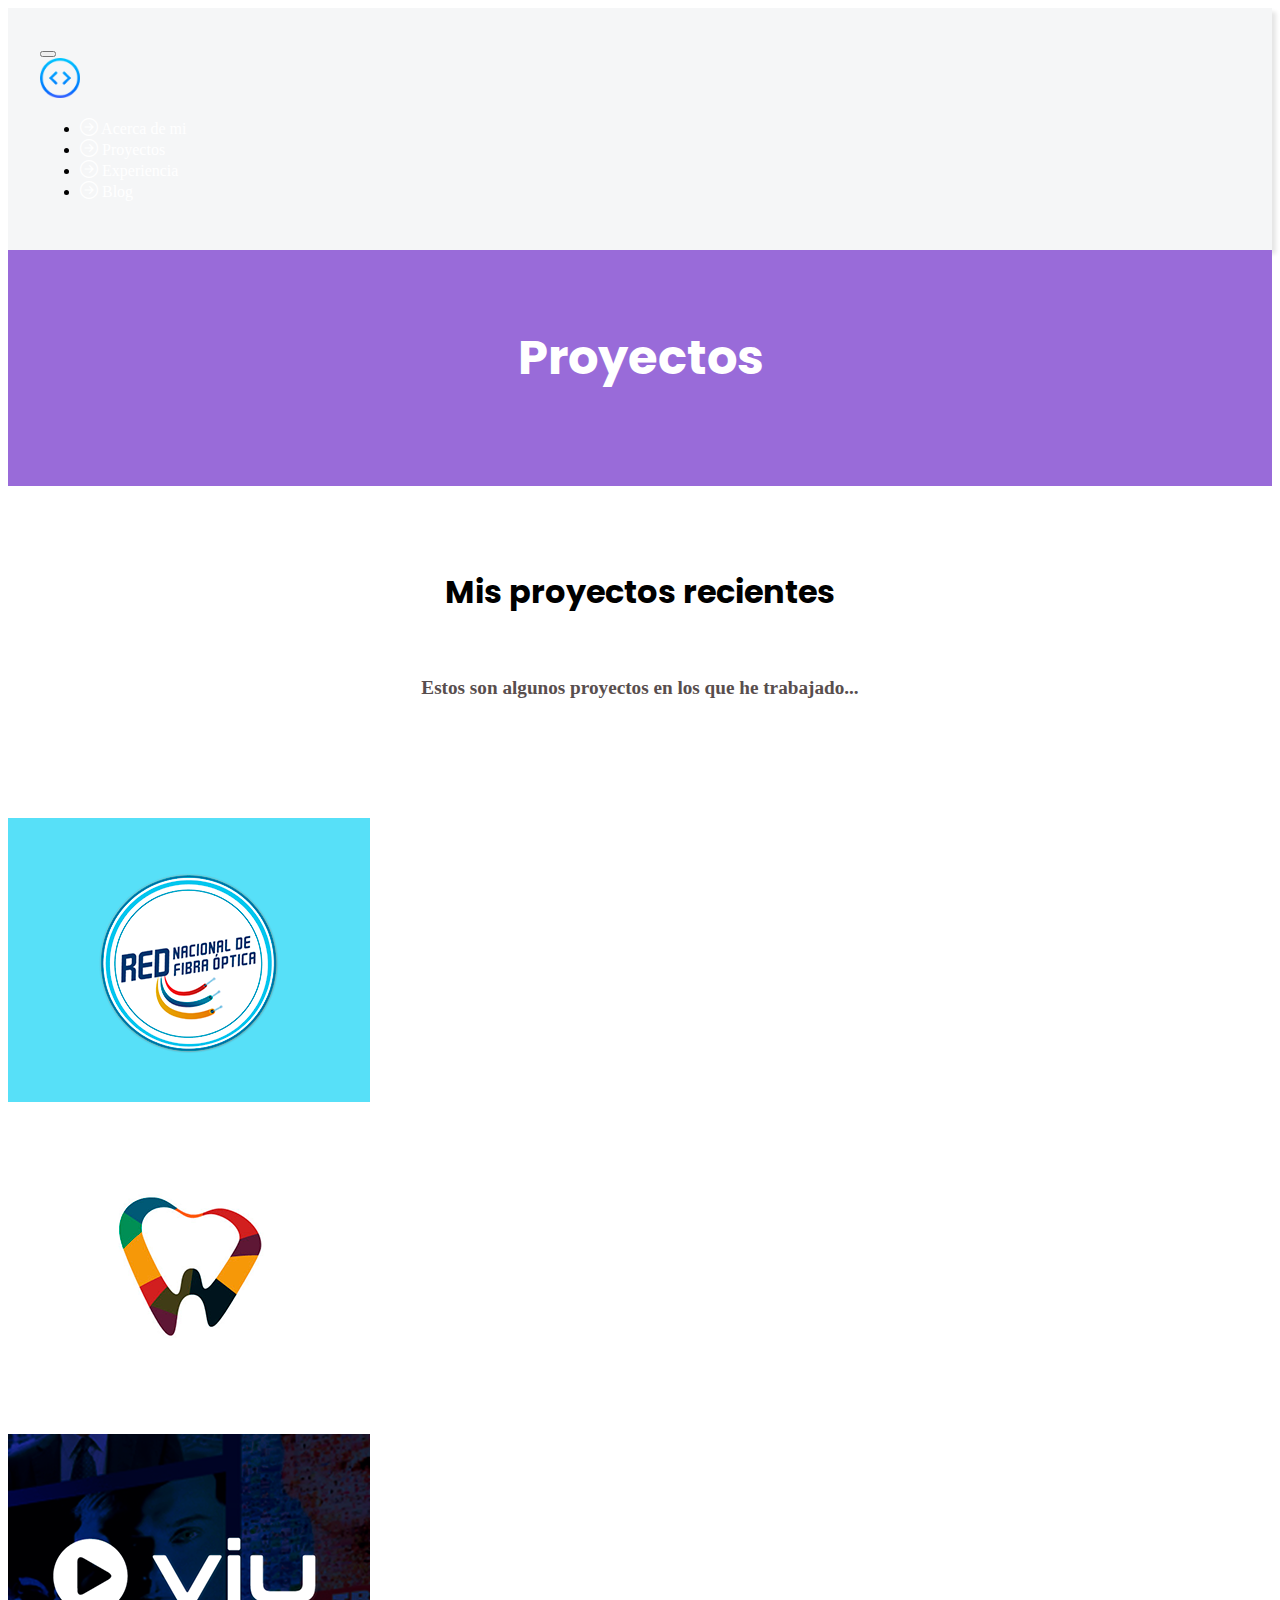
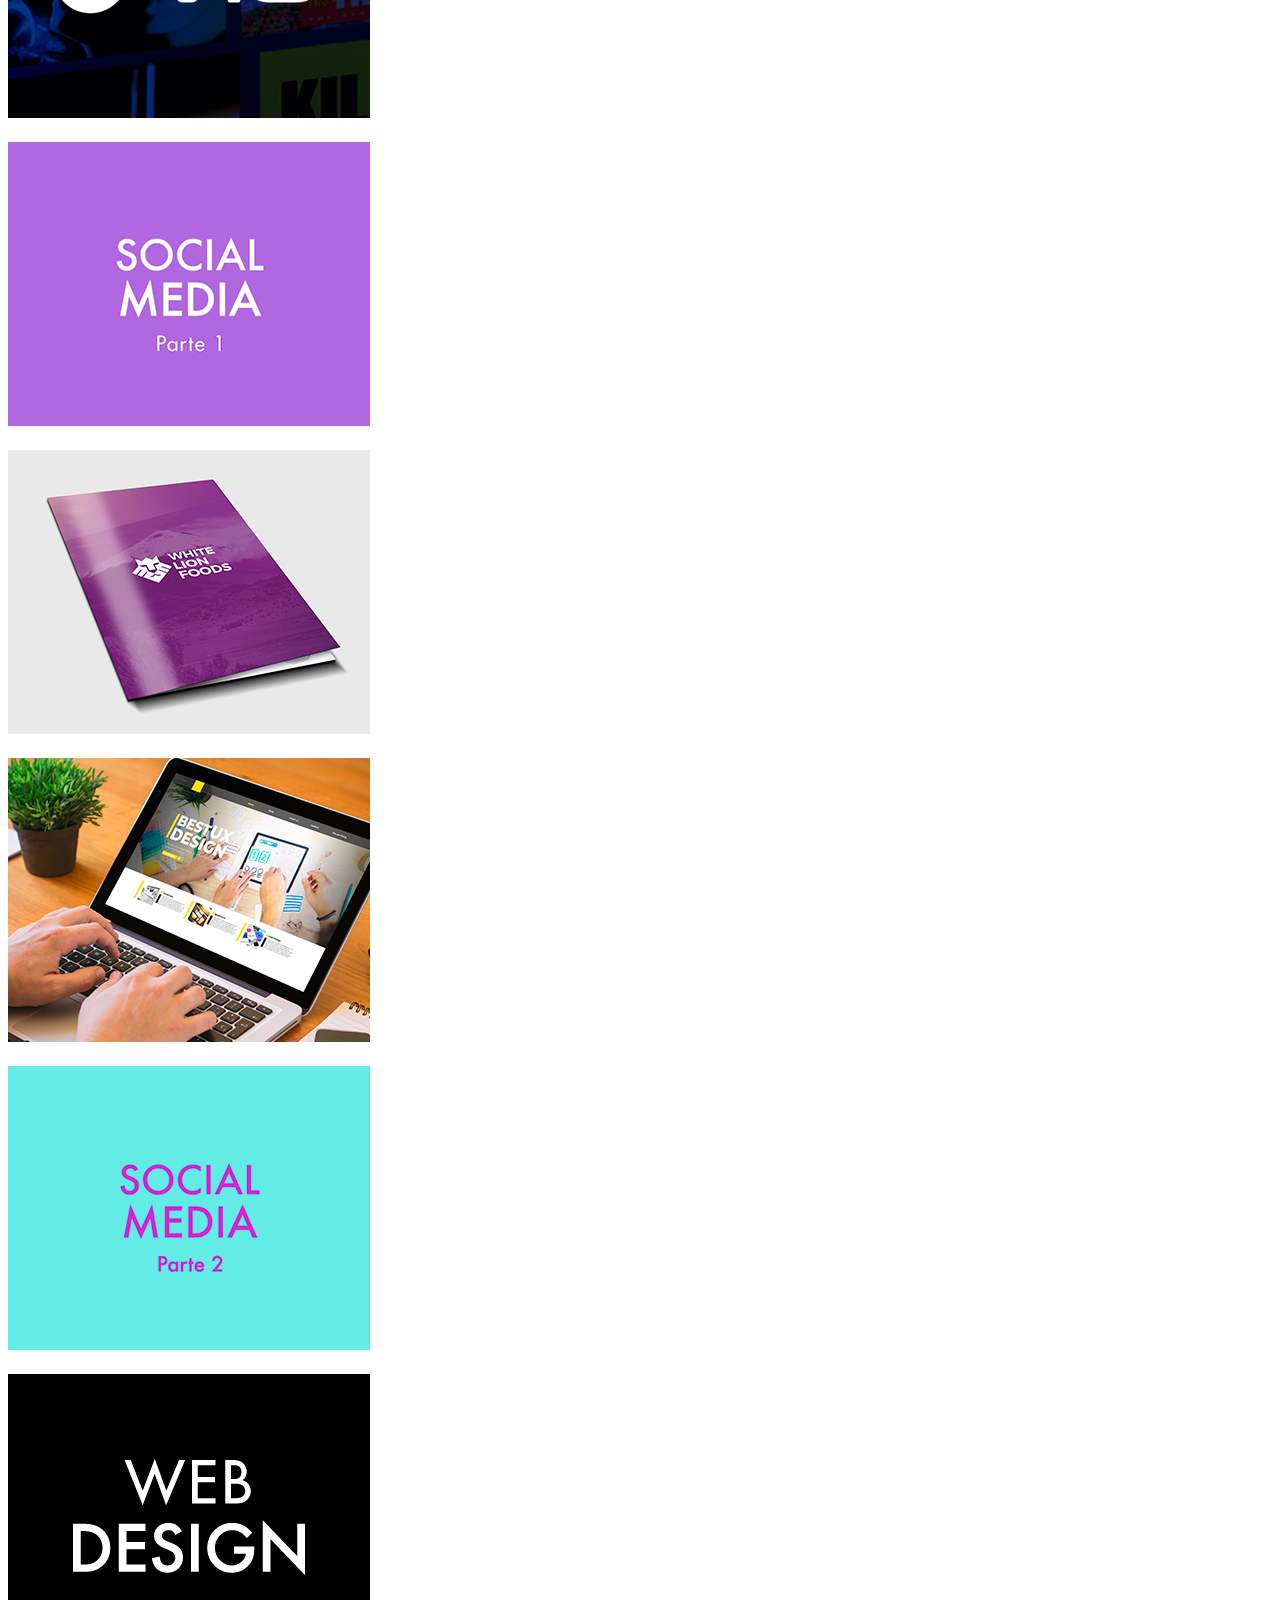
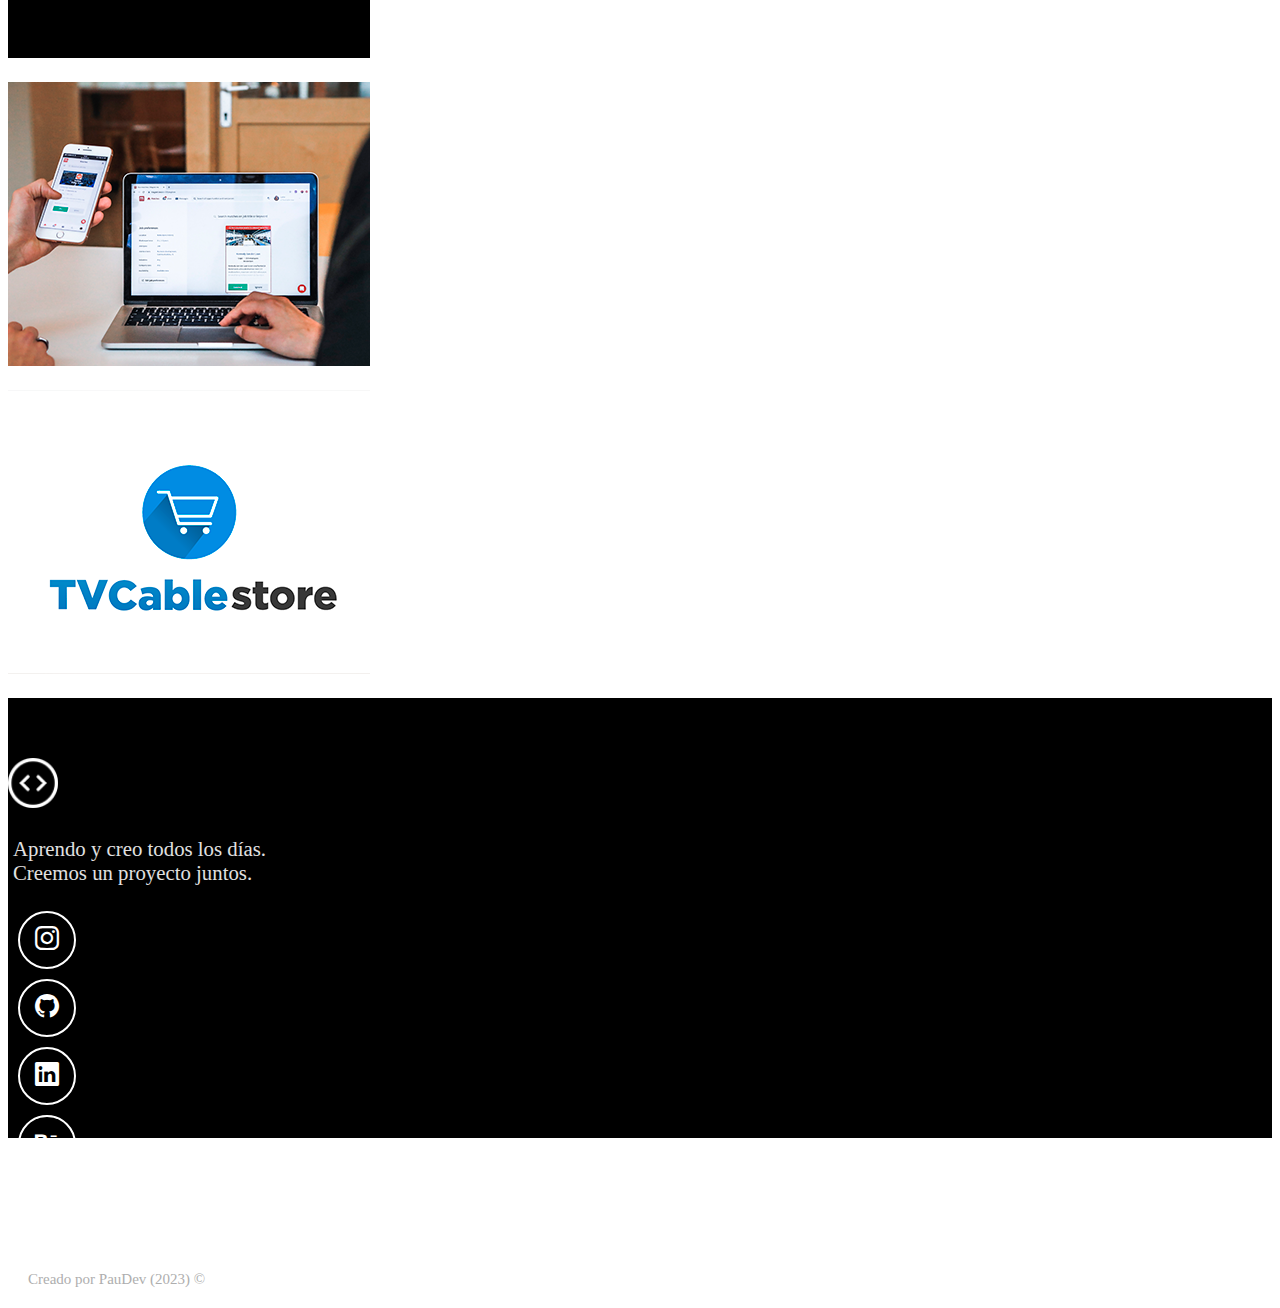
<file: proyectos.html>
<!DOCTYPE html>
<html lang="en">

<head>

  <!-- Metadatos -->

  <meta charset="UTF-8" />
  <meta name="author" content="Maria Paula Cevallos" />
  <meta name="description" content="Portafolio de desarollo web de Maria Paula Cevallos" />
  <meta name="keywords" content="HTML, CSS, Javascript, Web Developments" />
  <meta name="viewport" content="width=device-width, initial-scale=1" />

  <!-- Bootstrap -->

  <link href="https://cdn.jsdelivr.net/npm/bootstrap@5.3.1/dist/css/bootstrap.min.css" rel="stylesheet"
    integrity="sha384-4bw+/aepP/YC94hEpVNVgiZdgIC5+VKNBQNGCHeKRQN+PtmoHDEXuppvnDJzQIu9" crossorigin="anonymous" />

  <!-- CSS propio -->

  <link rel="stylesheet" href="assets/css/style.css" />

  <!-- Bootstrap Icons -->

  <link rel="stylesheet" href="https://cdn.jsdelivr.net/npm/bootstrap-icons@1.10.5/font/bootstrap-icons.css" />

  <!-- Titulo -->

  <title>PauDev | Portafolio de trabajo</title>

  <!-- Favicon -->

  <link rel="icon" type="image/x-icon" href="assets/img/favicon.png" />

  <!-- Google Fonts -->

  <link rel="preconnect" href="https://fonts.googleapis.com">
  <link rel="preconnect" href="https://fonts.gstatic.com" crossorigin>
  <link href="https://fonts.googleapis.com/css2?family=Poppins:wght@300&display=swap" rel="stylesheet">
</head>

<body>

  <!-- Barra de navegacion -->

  <nav class="navbar navbar-expand-md navbar-light">
    <div class="container-fluid">
      <button class="navbar-toggler" type="button" data-bs-toggle="collapse" data-bs-target="#navbar-toggler"
        aria-controls="navbarTogglerDemo01" aria-expanded="false" aria-label="Toggle navigation">
        <span class="navbar-toggler-icon"></span>
      </button>
      <div class="collapse navbar-collapse" id="navbar-toggler">
        <a class="navbar-brand" href="index.html">
          <img src="assets/img/favicon.png" width="40" alt="Logo de PauDev">
        </a>
        <ul class="navbar-nav d-flex justify-content-center align-items-center">
          <li class="nav-item">
            <a class="nav-link active" aria-current="page" href="index.html"><i class="bi bi-arrow-right-circle"></i>
              Acerca de
              mi</a>
          </li>
          <li class="nav-item">
            <a class="nav-link" href="proyectos.html"><i class="bi bi-arrow-right-circle"></i> Proyectos</a>
          </li>
          <li class="nav-item">
            <a class="nav-link" href="experiencia.html"><i class="bi bi-arrow-right-circle"></i> Experiencia</a>
          </li>
          <li class="nav-item">
            <a class="nav-link" href="blog.html"><i class="bi bi-arrow-right-circle"></i> Blog</a>
          </li>
        </ul>
      </div>
    </div>
  </nav>

  <!-- Titulo Proyectos -->

  <section class="experiencia sesion-oscura">
    <div class="container text-center">
      <div class="row">
        <h1 class="mt-4">Proyectos</h1>
      </div>

  </section>

  <!-- Proyectos -->

  <section class="proyectos-recientes seccion-clara d-flex flex-column">
    <h2 class="seccion-titulo texto negro">Mis proyectos recientes</h2>
    <h3 class="seccion-descripcion">Estos son algunos proyectos en los que he trabajado...</h3>
  </section>

  <!-- Galeria de Proyectos -->

  <div class="container text-center proyectos-contenedor">
    <div class="row">

      <!-- Proyecto 1 -->

      <div class="col-12 col-md-6 col-lg-4">
        <div class="proyecto">
          <img src="/assets/img/logo-red-nacional.png" alt="Proyecto 1">
          <div class="overlay">
            <p>Red Nacional de Fibra Optica</p>
            <div class="iconos-contenedor d-flex">
              <a href="mailto:mpcevallos@gmail.com" target="_blank" rel="noopener noreferrer">
                <i class="bi bi-envelope-at-fill"></i>
              </a>
              <a href="https://www.behance.net/gallery/164909769/Red-Nacional-de-Fibra-Optica" target="_blank"
                rel="noopener noreferrer">
                <i class="bi bi-behance"></i>
              </a>
            </div>
          </div>
        </div>
      </div>

      <!-- Proyecto 2 -->

      <div class="col-12 col-md-6 col-lg-4">
        <div class="proyecto">
          <img src="/assets/img/Lcdental.png" alt="Proyecto 1">
          <div class="overlay">
            <p>LC Dental</p>
            <div class="iconos-contenedor d-flex">
              <a href="mailto:mpcevallos@gmail.com" target="_blank" rel="noopener noreferrer">
                <i class="bi bi-envelope-at-fill"></i>
              </a>
              <a href="https://www.behance.net/gallery/48900383/Diseno-de-Logotipo-Dra-Lisette-Cedeno" target="_blank"
                rel="noopener noreferrer">
                <i class="bi bi-behance"></i>
              </a>
            </div>
          </div>
        </div>
      </div>

      <!-- Proyecto 3 -->

      <div class="col-12 col-md-6 col-lg-4">
        <div class="proyecto">
          <img src="/assets/img/viu.png" alt="Proyecto 1">
          <div class="overlay">
            <p>VIU</p>
            <div class="iconos-contenedor d-flex">
              <a href="mailto:mpcevallos@gmail.com" target="_blank" rel="noopener noreferrer">
                <i class="bi bi-envelope-at-fill"></i>
              </a>
              <a href="https://www.behance.net/gallery/164907731/VIU-VIU-Sports" target="_blank"
                rel="noopener noreferrer">
                <i class="bi bi-behance"></i>
              </a>
            </div>
          </div>
        </div>
      </div>

      <!-- Proyecto 4 -->

      <div class="col-12 col-md-6 col-lg-4">
        <div class="proyecto">
          <img src="/assets/img/socialmedia1.png" alt="Proyecto 1">
          <div class="overlay">
            <p>Social Media 1</p>
            <div class="iconos-contenedor d-flex">
              <a href="mailto:mpcevallos@gmail.com" target="_blank" rel="noopener noreferrer">
                <i class="bi bi-envelope-at-fill"></i>
              </a>
              <a href="https://www.behance.net/gallery/164915591/Social-Media-Design" target="_blank"
                rel="noopener noreferrer">
                <i class="bi bi-behance"></i>
              </a>
            </div>
          </div>
        </div>
      </div>

      <!-- Proyecto 5 -->

      <div class="col-12 col-md-6 col-lg-4">
        <div class="proyecto">
          <img src="/assets/img/whitelionfoods.png" alt="Proyecto 1">
          <div class="overlay">
            <p>Brochure White Lion Foods</p>
            <div class="iconos-contenedor d-flex">
              <a href="mailto:mpcevallos@gmail.com" target="_blank" rel="noopener noreferrer">
                <i class="bi bi-envelope-at-fill"></i>
              </a>
              <a href="https://www.behance.net/gallery/48848135/Brochure-para-White-Lion-Foods" target="_blank"
                rel="noopener noreferrer">
                <i class="bi bi-behance"></i>
              </a>
            </div>
          </div>
        </div>
      </div>

      <!-- Proyecto 6 -->

      <div class="col-12 col-md-6 col-lg-4">
        <div class="proyecto">
          <img src="/assets/img/proyecto1.png" alt="Proyecto 1">
          <div class="overlay">
            <p>Proyectos Varios</p>
            <div class="iconos-contenedor d-flex">
              <a href="mailto:mpcevallos@gmail.com" target="_blank" rel="noopener noreferrer">
                <i class="bi bi-envelope-at-fill"></i>
              </a>
              <a href="https://www.behance.net/mpcevallos" target=" _blank" rel="noopener noreferrer">
                <i class="bi bi-behance"></i>
              </a>
            </div>
          </div>
        </div>
      </div>

      <!-- Proyecto 7 -->

      <div class="col-12 col-md-6 col-lg-4">
        <div class="proyecto">
          <img src="/assets/img/socialmedia2.png" alt="Proyecto 1">
          <div class="overlay">
            <p>Social Media 2</p>
            <div class="iconos-contenedor d-flex">
              <a href="mailto:mpcevallos@gmail.com" target="_blank" rel="noopener noreferrer">
                <i class="bi bi-envelope-at-fill"></i>
              </a>
              <a href="https://www.behance.net/mpcevallos" target="_blank" rel="noopener noreferrer">
                <i class="bi bi-behance"></i>
              </a>
            </div>
          </div>
        </div>
      </div>

      <!-- Proyecto 8 -->

      <div class="col-12 col-md-6 col-lg-4">
        <div class="proyecto">
          <img src="/assets/img/WEBDESIGN.png" alt="Proyecto 1">
          <div class="overlay">
            <p>Proyectos web</p>
            <div class="iconos-contenedor d-flex">
              <a href="mailto:mpcevallos@gmail.com" target="_blank" rel="noopener noreferrer">
                <i class="bi bi-envelope-at-fill"></i>
              </a>
              <a href="https://www.behance.net/mpcevallos" target="_blank" rel="noopener noreferrer">
                <i class="bi bi-behance"></i>
              </a>
            </div>
          </div>
        </div>
      </div>

      <!-- Proyecto 9 -->

      <div class="col-12 col-md-6 col-lg-4">
        <div class="proyecto">
          <img src="/assets/img/proyecto3.png" alt="Proyecto 1">
          <div class="overlay">
            <p>Full Stack Web Development</p>
            <div class="iconos-contenedor d-flex">
              <a href="mailto:mpcevallos@gmail.com" target="_blank" rel="noopener noreferrer">
                <i class="bi bi-envelope-at-fill"></i>
              </a>
              <a href="https://github.com/mpcevallos" target="_blank" rel="noopener noreferrer">
                <i class="bi bi-github"></i>
              </a>
            </div>
          </div>
        </div>
      </div>
      <!-- Proyecto 10 -->
      <div class="col-12 col-md-6 col-lg-4">
        <div class="proyecto">
          <img src="/assets/img/tvcable-store.png" alt="Proyecto 1">
          <div class="overlay">
            <p>TVCable Store</p>
            <div class="iconos-contenedor d-flex">
              <a href="mailto:mpcevallos@gmail.com" target="_blank" rel="noopener noreferrer">
                <i class="bi bi-envelope-at-fill"></i>
              </a>
              <a href="https://www.behance.net/gallery/164905263/TVCable-Store-E-Commerce" target="_blank"
                rel="noopener noreferrer">
                <i class="bi bi-behance"></i>
              </a>
            </div>
          </div>
        </div>
      </div>

      <!-- <section>
        <div class="container my-5">
          <div class="row justify-content-center">
            <div class="col-md-6">
              <div class="card p-4">
                <h2 class="text-center mb-4">Califica este sitio web</h2>
                <form id="ratingForm">
                  <div class="d-flex justify-content-center" id="ratingStars"></div>
                  <textarea id="descriptionField" class="form-control mt-3"
                    placeholder="Escribe tu comentario aquí..."></textarea>
                  <button type="submit" class="btn btn-primary mt-3 w-100">Enviar</button>
                </form>
              </div>
            </div>
          </div>
        </div>

        <div id="resultsContainer" class="mt-4">
          <div class="container results-inner d-flex flex-column justify-content-center align-items-center">
            <h2 class="text-center mb-3"></h2>
            <p><strong>Calificación:</strong> <span id="selectedRatingText">N/A</span></p>
            <p><strong>Comentario:</strong></p>
            <p id="commentText">Tu comentario aquí</p>
          </div>
        </div>

        <div id="messageBox" class="alert alert-dismissible mt-3" style="display: none;"></div>
        <div id="successMessage" class="mt-2"></div>

        <script src="https://cdn.jsdelivr.net/npm/bootstrap@5.3.0/dist/js/bootstrap.bundle.min.js"></script>
        <script src="./assets/js/script.js"></script>
      </section> -->

      <!-- Pie de página o Footer -->

      <footer class="seccion-footer d-flex flex-column align-items-center justify-content-center footer-full-width">
        <img class="footer-logo" src="./assets/img/logo-blanco.png" alt="Logo del portafolio de PauDev">
        <p class="footer-texto text-center">Aprendo y creo todos los días.<br>Creemos un proyecto juntos.</p>
        <div
          class="iconos-redes-sociales d-flex flex-wrap align-items-center justify-content-center color-blanco-botones">
          <a href="https://www.instagram.com/" target="_blank" rel="noopener noreferrer">
            <i class="bi bi-instagram"></i>
          </a>
          <a href="https://github.com/mpcevallos" target="_blank" rel="noopener noreferrer">
            <i class="bi bi-github"></i>
          </a>
          <a href="https://www.linkedin.com/in/mpcevallos/" target="_blank" rel="noopener noreferrer">
            <i class="bi bi-linkedin"></i>
          </a>
          <a href="https://www.behance.net/mpcevallos/" target="_blank" rel="noopener noreferrer">
            <i class="bi bi-behance"></i>
          </a>
          <a href="mailto:mpcevallos@gmail.com" target="_blank" rel="noopener noreferrer">
            <i class="bi bi-envelope"></i>
          </a>
        </div>
        <div class="derechos-de-autor">Creado por PauDev (2023) &#169;</div>
      </footer>

      <!-- Bootstrap Javascript -->

      <script src="https://cdn.jsdelivr.net/npm/bootstrap@5.3.1/dist/js/bootstrap.bundle.min.js"
        integrity="sha384-HwwvtgBNo3bZJJLYd8oVXjrBZt8cqVSpeBNS5n7C8IVInixGAoxmnlMuBnhbgrkm"
        crossorigin="anonymous"></script>
</body>

</html>
</file>
<file: assets/css/style.css>
/* Estilos generales */

a {
  text-decoration: none;
  color: white;
}

section {
  display: flex;
  flex-direction: column;
  align-items: center;
  justify-content: center;
}

h1 {
  font-family: "Poppins", sans-serif;
  color: white;
  font-size: 68px;
}

.btn-blue-margin {
  margin-top: 40px;
}

/* Íconos */
i {
  font-size: 18px;
}

.large-icon {
  font-size: 40px;
}

.btn-primary-purple {
  background-color: #996bd9;
  border: 2px solid #8447d9;
  margin: 40px 10px;
}

.btn-primary-purple:hover {
  background-color: #4c2287;
  border: none;
}

.seccion-titulo {
  font-size: 2rem;
  padding: 15px 0;
  font-family: "Poppins", sans-serif;
}

.seccion-texto {
  font-size: 1.2rem;
  margin: 0px 20px;
}

/* Barra de navegacion */
.navbar {
  padding: 2rem;
  background-color: #f5f6f7;
  box-shadow: 4px 4px 4px rgba(0, 0, 0, 0.1);
}

.navbar-collapse {
  align-items: center;
  justify-content: space-between;
}

/* Sección 1 */
.section1 {
  background-color: #f5f6f7;
  text-align: center;
  background: rgb(91, 27, 189);
  background: linear-gradient(
    0deg,
    rgba(91, 27, 189, 1) 0%,
    rgba(110, 232, 255, 1) 100%
  );
}

.saludo {
  font-size: 1.2rem;
  color: #fff;
  font-weight: 400;
  margin: 0px 20px;
}

.section1-principal {
  padding: 0rem;
}

.section2-imagen {
  margin-top: 40px;
  margin-bottom: 0;
}

.seccion-descripcion {
  font-size: 1.2rem;
  color: #584e4e;
}

/* Experiencia */

.seccion-clara {
  color: black;
  background-color: rgb(255, 255, 255);
}

.experiencia {
  color: white;
  background-color: #996bd9;
  padding: 40px 40px 60px 40px;
}

.experiencia .columna {
  padding: 20px;
  border: 0px solid #7814a732;
  display: flex;
  flex-direction: column;
  align-items: center;
  justify-content: space-evenly;
  transition: all 0.2s ease-in;
}

.experiencia .columna:hover {
  color: #1b1b32;
  background-color: #ffffff;
}

.experiencia-titulo {
  margin-top: 20px;
  font-size: 20px;
  font-weight: bold;
}

.experiencia i {
  font-size: 2.5rem;
  color: #996bd9;
  background-color: white;
  padding: 8px 19px;
  border-radius: 100%;
  box-shadow: 4px 4px 4px rgba(17, 17, 17, 0.12);
}

.badges-contenedor {
  font-size: 20px;
  font-weight: bold;
  margin: 10px 0;
}

.badge {
  margin: 5px;
  font-size: 15px;
}

/* Proyectos */

.proyectos-recientes {
  padding: 40px;
}

.proyectos-recientes img {
  height: 100%;
  width: 100%;
  padding: 10px;
  border-radius: 10px;
  display: block;
  transition: all 0.2s ease;
}

.proyectos-contenedor {
  padding-top: 60px;
  margin-bottom: 40px;
}

.overlay {
  transition: all 0.2s ease;
  opacity: 0;
  position: absolute;
  top: 50%;
  left: 50%;
  transform: translate(-50%, -50%);
  text-align: center;
}

.overlay p {
  font-size: 25px;
  font-weight: bold;
  margin-bottom: 0;
}

.proyecto:hover img {
  opacity: 0.2;
}

.proyecto {
  position: relative;
  margin-bottom: 20px; /* Agrega un margen inferior para separar las imágenes */
}

.proyecto:hover .overlay {
  opacity: 1;
}

.overlay .iconos-contenedor {
  display: flex;
}

.overlay i {
  color: black;
  font-size: 60px;
  margin: 10px;
}

/*.experiencia .row div {
  height: 250px;
  background-color: purple;
  border: 3px solid orange;
}

.sesion-oscura {
  color: white;
  background-color: #1d1d1d;
}

.section1-principal h2 {
  font-size: 1.2rem;
  color: #ffffff;
}

/* Sobre mi */

.acerca-de-mi {
  height: 500px;
}

.acerca-de-mi .contenedor {
  max-width: 600px;
  color: #565c64;
}

/* Profile Picture */
.profile-picture {
  width: 200px;
  height: 200px;
  margin: 20px;
  margin-top: 200px;
  border: 3px solid white;
}

/*Proyectos recientes*/

.proyectos-recientes {
  padding: 40px;
}

/* Footer */

.seccion-footer {
  color: rgb(225, 225, 225);
  background-color: rgb(24, 24, 24);
  max-height: 400px;
  padding-bottom: 40px;
}

.footer {
  min-height: 500px;
}

.footer-logo {
  height: 50px;
  width: 50px;
  margin-top: 60px;
  font-family: "Poppins", sans-serif;
}

.footer-texto {
  font-size: 1.5rem;
  padding: 5px;
  margin-top: 20px;
}

.iconos-redes-sociales a {
  width: 50px;
  height: 50px;
  display: flex;
  align-items: center;
  justify-content: center;
  padding: 2px;
  margin: 10px;
  border: 2px solid white;
  border-radius: 50%;
  transition: all 0.2s ease-in;
}

.iconos-redes-sociales i {
  color: white;
  font-size: 1.5rem;
  transition: all 0.2s ease-in;
}

.color-blanco-botones a:hover {
  background-color: white;
  border: 2px solid rgb(13, 110, 253);
}

.iconos-redes-sociales a:hover i {
  color: black;
}

.footer-full-width {
  width: 100%;
  background-color: black;
}

.derechos-de-autor {
  font-size: 15px;
  color: #aeaeae;
  padding: 20px;
}

/* Responsivo */

@media screen and (max-width: 767px) {
  .navbar-brand {
    display: none;
  }
}

@media screen and (min-width: 700px) {
  .section2-imagen {
    max-width: 600px;
  }
}

@media screen and (min-width: 320px) {
  #ratingStars {
    font-size: 1.5rem;
  }

  h1 {
    font-size: 32px;
  }

  .footer-texto {
    font-size: 1.3rem;
  }
}

@media screen and (min-width: 360px) {
  .results-inner {
    min-width: 280px;
  }

  h1 {
    font-size: 48px;
  }
}

@media screen and (min-width: 480px) {
  .results-inner {
    min-width: 200px;
    width: 70%;
  }

  #ratingStars {
    font-size: 1.5rem;
  }

  h1 {
    font-size: 48px;
  }
}

@media screen and (max-width: 400px) {
  .overlay p {
    font-size: 18px;
  }

  .overlay i {
    font-size: 40px;
  }

  h1 {
    font-size: 48px;
  }
}

/*Módulo Javascript de calificación y comentarios*/

/* Estilos para el contenedor de resultados */
#resultsContainer {
  display: none;
  margin-top: 4px;
  min-width: 620px;
  border-radius: 20px;
}

/* Estilos para el marco interno de los resultados */
.results-inner {
  min-width: 550px;
  border: 1px solid #ccc;
  border-radius: 8px;
  padding: 15px;
  background-color: white;
  box-shadow: 4px 4px 4px rgba(0, 0, 0, 0.1);
}

/* Estilos para las estrellas */
#ratingStars {
  font-size: 3rem; /* Tamaño de las estrellas */
  color: #1d1d1d;
}

#ratingStars .star {
  color: #636363; /* Color gris inicial */
  transition: color 0.3s; /* Transición suave del color al pasar el mouse */
  /* border: 1px solid whitesmoke; */
  cursor: pointer;
}

#ratingStars .star.active,
#ratingStars .star:hover {
  color: #ffc108; /* Color amarillo al pasar el mouse y seleccionadas */
}

/* Estilos para el cuadro de mensaje */
#messageBox {
  display: none;
}

#successMessage {
  font-size: 1.5em;
  font-weight: bold;
  margin-bottom: 60px;
}

/* Estilos específicos del modo oscuro */
.dark-theme {
  background-color: #333;
  color: white;
}

.light-theme {
  background-color: #dbdbdb;
  color: rgb(70, 70, 70);
}

.dark-mode {
  background-color: #333;
  color: #fff;
}

.dark-mode a {
  color: #fff;
}

.dark-mode .section1 {
  background-color: #996bd9;
  text-align: center;
  background: #996bd9;
}

.dark-mode h2 {
  color: #fff;
}

.dark-mode .acerca-de-mi {
  background-color: #363535;
  color: #ffffff;
  text-align: center;
}

.dark-mode .seccion-texto {
  color: #fff;
}

.dark-mode .dropdown-toggle::after {
  color: #fff;
}

.dark-mode .navbar-nav .nav-link.active,
.navbar-nav .nav-link.show {
  color: #fff;
}

.dark-mode #moon-stars-fill {
  color: #fff;
}

.dark-mode .navbar {
  background-color: rgb(69, 69, 69);
}

@media screen and (max-width: 580px) {
  #resultsContainer {
    display: none;
    margin: 4px;
    min-width: 250px;
    width: 100%;
    border-radius: 20px;
  }

  .results-inner {
    min-width: 250px;
    width: 100%;
    border: 1px solid #ccc;
    border-radius: 8px;
    background-color: white;
    box-shadow: 4px 4px 4px rgba(0, 0, 0, 0.1);
  }

  #ratingStars {
    font-size: 2.5rem;
  }

  h1 {
    font-size: 40px;
  }

  .footer-texto {
    font-size: 1.3rem;
  }
}
</file>
